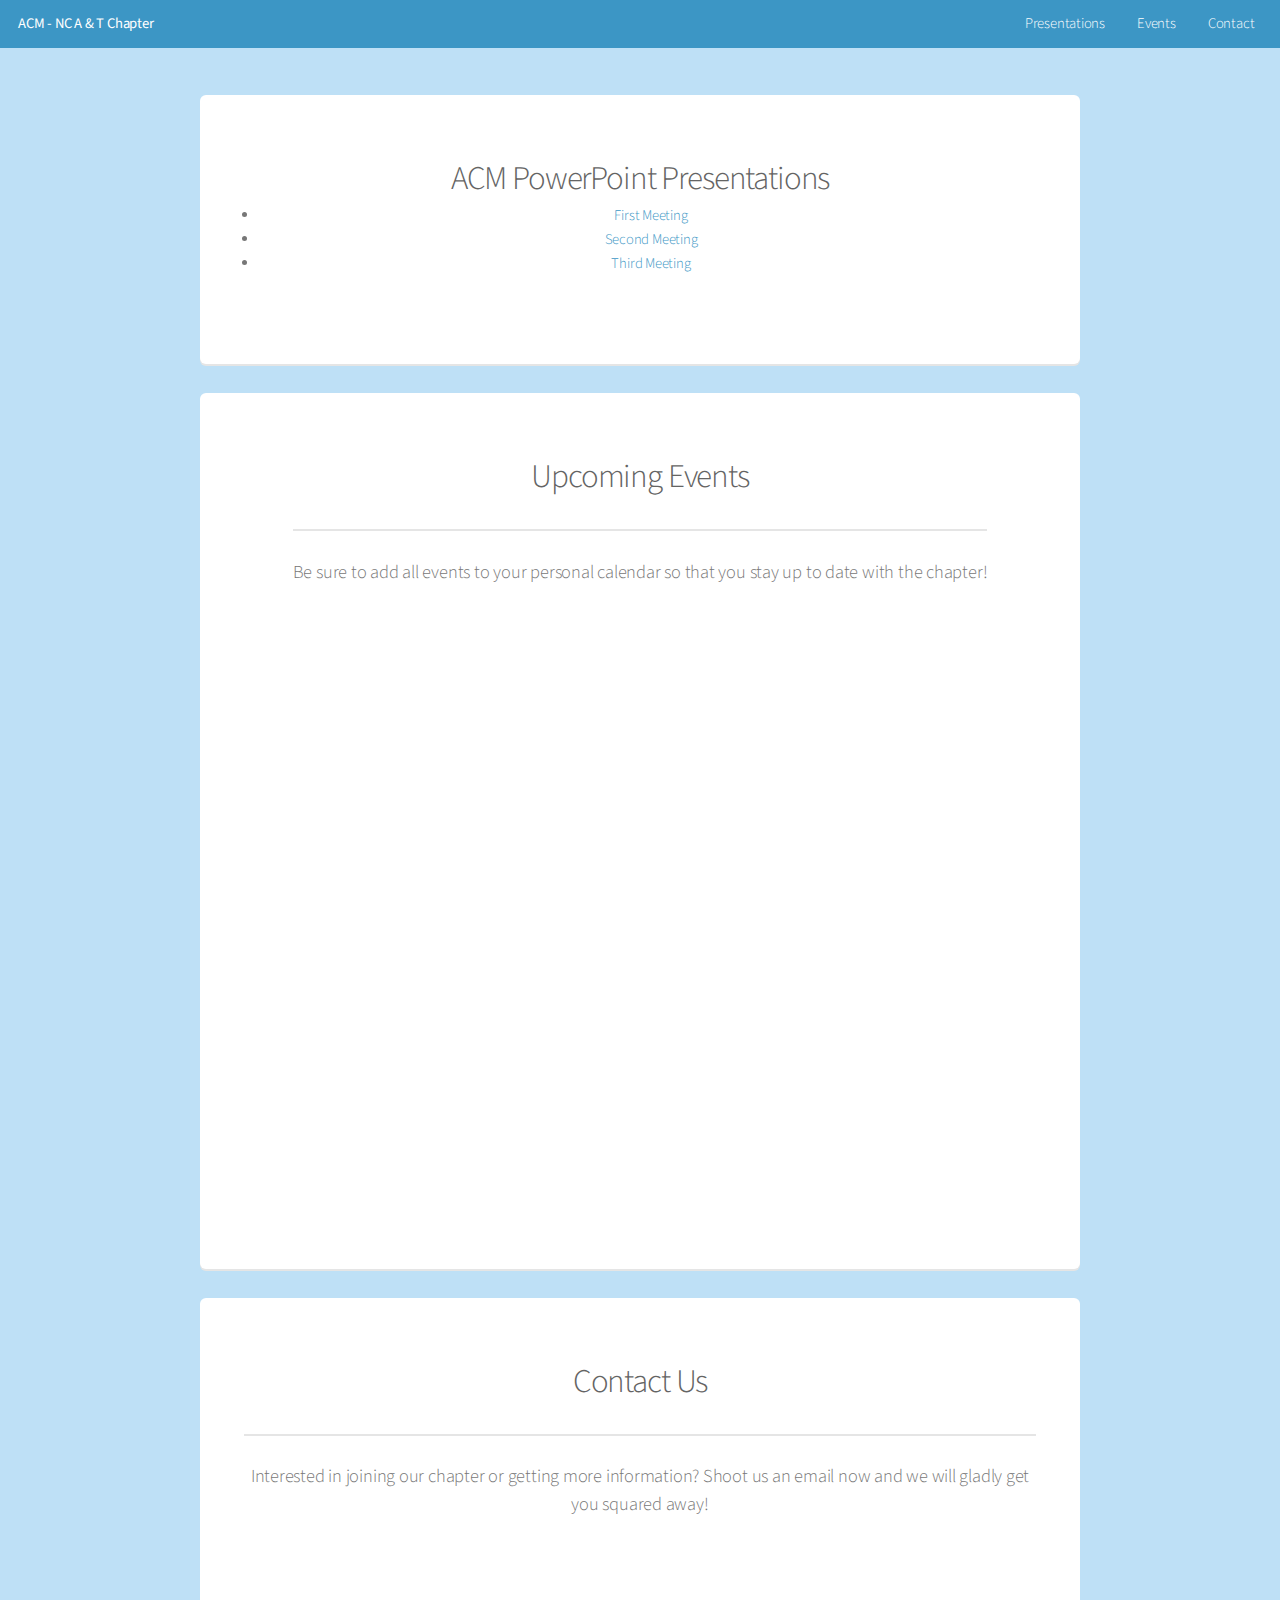
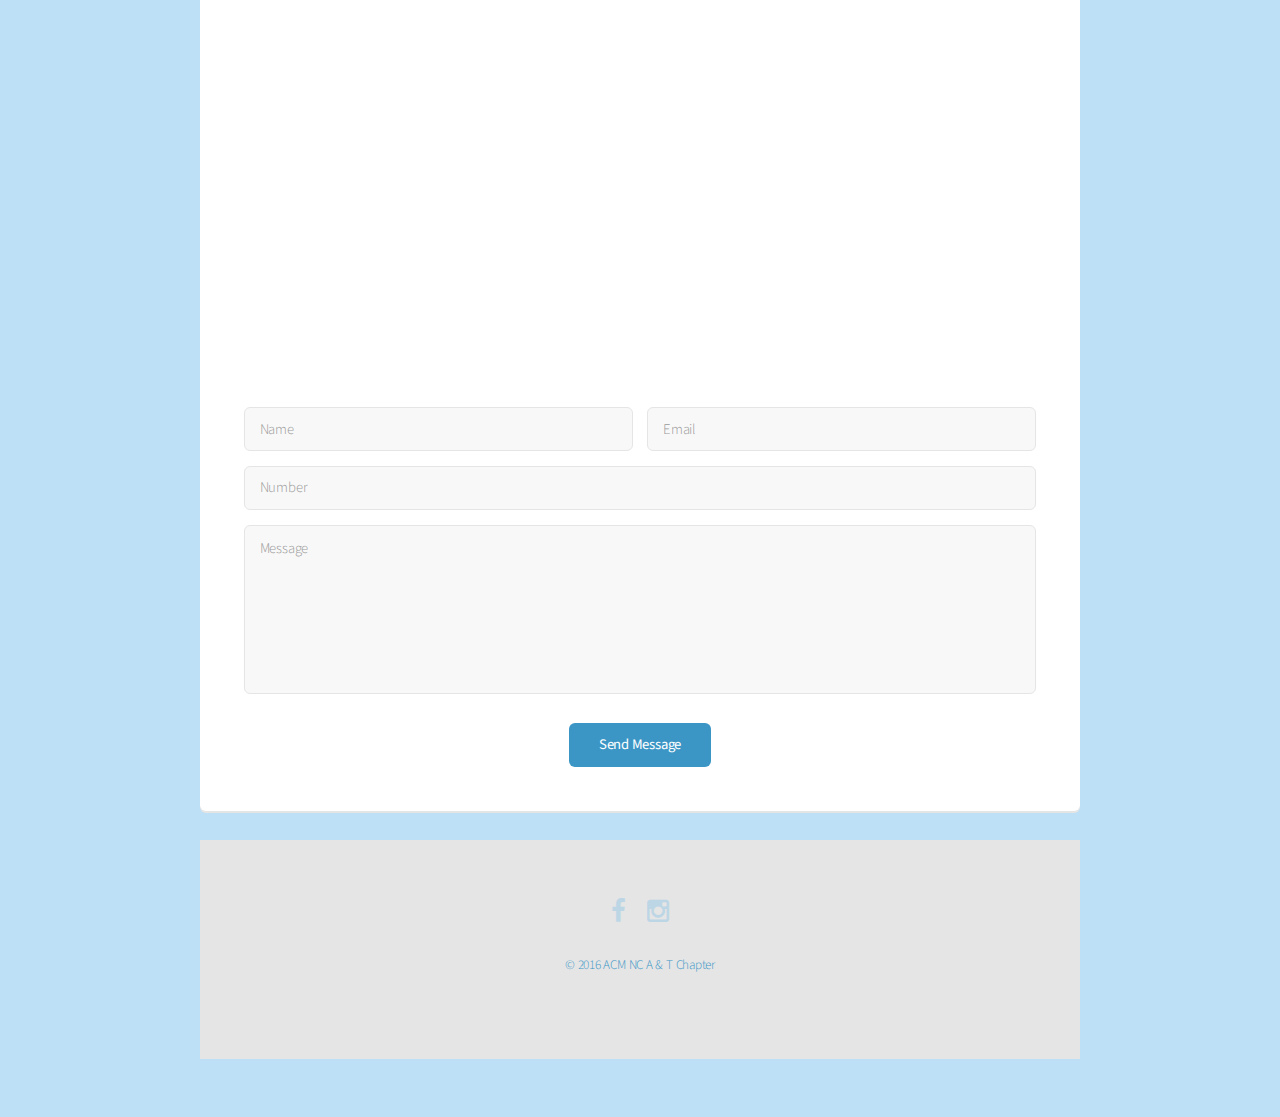
<file: Websites/ACM-Site/archives.html>
<!DOCTYPE HTML>
<!--
	Alpha by HTML5 UP
	html5up.net | @n33co
	Free for personal and commercial use under the CCA 3.0 license (html5up.net/license)
-->
<html>
	<head>
		<title>ACM Archives</title>
		<meta charset="utf-8" />
		<meta name="viewport" content="width=device-width, initial-scale=1" />
		<!--[if lte IE 8]><script src="assets/js/ie/html5shiv.js"></script><![endif]-->
		<link rel="stylesheet" href="assets/css/main.css" />
		<!--[if lte IE 8]><link rel="stylesheet" href="assets/css/ie8.css" /><![endif]-->
	</head>
	<body class = "landing">
	<div id="page-wrapper">
		<!-- Header -->
		<header id="header">
			<h1><a href="index.html">ACM - NC A & T Chapter</a></h1>
				<nav id="nav">
					<ul> 
						<li><a href="#presentation">Presentations</a></li>
						<li><a href="#calendar">Events</a></li>		 
						<li><a href="#contact">Contact</a></li>
					</ul>
				</nav>
		</header>
		<br> 
		<br> 
		<br> 
		<br> 
		<br> 
		<br> 
		<br>
		<br>	
		<br> 
		<br>		
		<section id="main" class="container"> 
			
			<section id = "presentation" class="box special">  
					<header class = "major">
					<h2> ACM PowerPoint Presentations</h2> 
						<ul >
							<li><a href="https://drive.google.com/file/d/0B4DPAPUB_IYBZkF2Z05relhpdTQ/view?usp=sharing" target = "_blank">First Meeting</a></li> 
							<li><a href="https://docs.google.com/a/aggies.ncat.edu/presentation/d/1yvk5F02gYFkjdTrMbhPDRv4wHmx2vTl9NNGBgz81Kps/edit?usp=sharing" target = "_blank">Second Meeting</a></li> 
							<li><a href="https://docs.google.com/presentation/d/1O4UuntHqdAV-M1oiXEip-EXa4S9qDzhbhtcw1bdlKDc/edit?usp=sharing" target = "_blank">Third Meeting</a></li>
						</ul> 
					</header>
				</section> 
			<section id="calendar" class="box special">
			<header class="major">
				<h2 >Upcoming Events</h2>
				<p>Be sure to add all events to your personal calendar so that you stay up to date with
					the chapter!</p>
			</header>

			<div class="frame">
				<iframe src="https://calendar.google.com/calendar/embed?src=acmncat%40gmail.com&amp;
							title=ACM%20-%20NC%20A%20%26%20T%20Calendar&amp;bgcolor=%233C96C5&amp;&ctz=America/New_York"
						style="border: 0" width="600" height="600" frameborder="0" scrolling="no"></iframe>
			</div>

		</section>
		<!-- Contact -->
		<section id="contact" class="box special">
			<header class="major">
				<h2>Contact Us</h2>
				<p>Interested in joining our chapter or getting more information?
					Shoot us an email now and we will gladly get you squared away!</p>
			</header>

			<div class="frame2 center">
				<iframe src="https://www.google.com/maps/embed?pb=!1m18!1m12!1m3!1d3224.8519929275576!2d-79.77836495006436!3d36.
								07271398000721!2m3!1f0!2f0!3f0!3m2!1i1024!2i768!4f13.1!3m3!1m2!1s0x885318dafd76d187%3A0x6f496adeb7bbf526!2sMcNai
								r+Hall%2C+Greensboro%2C+NC+27401!5e0!3m2!1sen!2sus!4v1452031536687"  width="300" height="400" frameborder=""
						style="border:0" allowfullscreen></iframe>
			</div>
			<br/><br/>
			<form action="//formspree.io/acmncat@gmail.com"
				  method="POST">
				<div class="row uniform 50%">
					<div class="6u 12u(mobilep)">
						<input type="text" name="name" required id="name" value="" placeholder="Name" />
					</div>
					<div class="6u 12u(mobilep)">
						<input type="email" name="email" required id="email" value="" placeholder="Email" />
					</div>
					<div class="12u 12u(mobilep)">
						<input type="text" name="number" required id="number" value="" placeholder="Number" />
					</div>
				</div>
				<div class="row uniform 50%">
					<div class="12u">
						<textarea name="message" required id="message" placeholder="Message" rows="6"></textarea>
					</div>
				</div>
				<div class="row uniform">
					<div class="12u">
						<ul class="actions align-center">
							<li><input type="submit" id="submit" value="Send Message" /></li>
						</ul>
					</div>
				</div>
			</form>
		</section>
			<!-- Footer -->

	<!-- Footer -->
	<footer id="footer">
		<ul class="icons">
			<li><a href="https://www.facebook.com/Association-for-Computing-Machinery-NC-A-T-Chapter-1671240383093663/" class="icon fa-facebook"><span class="label">Facebook</span></a></li>
			<li><a href="https://www.instagram.com/acmncat/" class="icon fa-instagram"><span class="label">Instagram</span></a></li>
		</ul>
		<ul class="copyright">
			<li>&copy; 2016 ACM NC A & T Chapter</li>
		</ul>
	</footer>

 </div> 
 </section>

		<!-- Scripts -->
			<script src="assets/js/jquery.min.js"></script>
			<script src="assets/js/jquery.dropotron.min.js"></script>
			<script src="assets/js/jquery.scrollgress.min.js"></script>
			<script src="assets/js/skel.min.js"></script>
			<script src="assets/js/util.js"></script>
			<!--[if lte IE 8]><script src="assets/js/ie/respond.min.js"></script><![endif]-->
			<script src="assets/js/main.js"></script>

	</body>
</html>
</file>
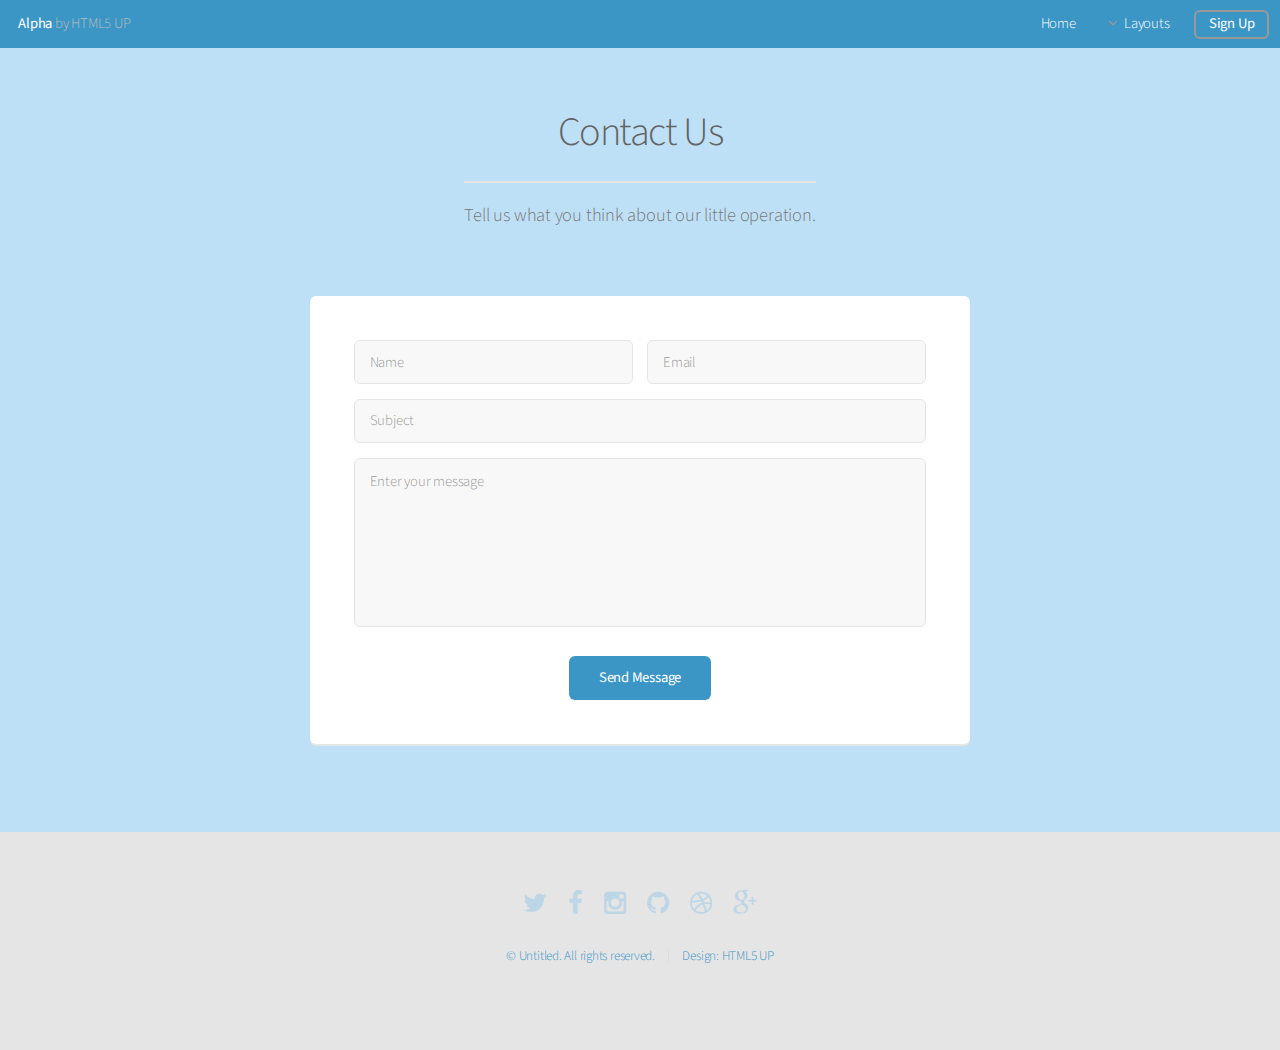
<file: Websites/ACM-Site/contact.html>
<!DOCTYPE HTML>

<html>
	<head>
		<title>Contact - ACM - NCA&T</title>
		<meta charset="utf-8" />
		<meta name="viewport" content="width=device-width, initial-scale=1" />
		<!--[if lte IE 8]><script src="assets/js/ie/html5shiv.js"></script><![endif]-->
		<link rel="stylesheet" href="assets/css/main.css" />
		<!--[if lte IE 8]><link rel="stylesheet" href="assets/css/ie8.css" /><![endif]-->
	</head>
	<body>
		<div id="page-wrapper">

			<!-- Header -->
				<header id="header">
					<h1><a href="index.html">Alpha</a> by HTML5 UP</h1>
					<nav id="nav">
						<ul>
							<li><a href="index.html">Home</a></li>
							<li>
								<a href="#" class="icon fa-angle-down">Layouts</a>
								<ul>
									<li><a href="generic.html">Generic</a></li>
									<li><a href="contact.html">Contact</a></li>
									<li><a href="elements.html">Elements</a></li>
									<li>
										<a href="#">Submenu</a>
										<ul>
											<li><a href="#">Option One</a></li>
											<li><a href="#">Option Two</a></li>
											<li><a href="#">Option Three</a></li>
											<li><a href="#">Option Four</a></li>
										</ul>
									</li>
								</ul>
							</li>
							<li><a href="#" class="button">Sign Up</a></li>
						</ul>
					</nav>
				</header>

			<!-- Main -->
				<section id="main" class="container 75%">
					<header>
						<h2>Contact Us</h2>
						<p>Tell us what you think about our little operation.</p>
					</header>
					<div class="box">
						<form method="post" action="#">
							<div class="row uniform 50%">
								<div class="6u 12u(mobilep)">
									<input type="text" name="name" id="name" value="" placeholder="Name" />
								</div>
								<div class="6u 12u(mobilep)">
									<input type="email" name="email" id="email" value="" placeholder="Email" />
								</div>
							</div>
							<div class="row uniform 50%">
								<div class="12u">
									<input type="text" name="subject" id="subject" value="" placeholder="Subject" />
								</div>
							</div>
							<div class="row uniform 50%">
								<div class="12u">
									<textarea name="message" id="message" placeholder="Enter your message" rows="6"></textarea>
								</div>
							</div>
							<div class="row uniform">
								<div class="12u">
									<ul class="actions align-center">
										<li><input type="submit" value="Send Message" /></li>
									</ul>
								</div>
							</div>
						</form>
					</div>
				</section>

			<!-- Footer -->
				<footer id="footer">
					<ul class="icons">
						<li><a href="#" class="icon fa-twitter"><span class="label">Twitter</span></a></li>
						<li><a href="#" class="icon fa-facebook"><span class="label">Facebook</span></a></li>
						<li><a href="#" class="icon fa-instagram"><span class="label">Instagram</span></a></li>
						<li><a href="#" class="icon fa-github"><span class="label">Github</span></a></li>
						<li><a href="#" class="icon fa-dribbble"><span class="label">Dribbble</span></a></li>
						<li><a href="#" class="icon fa-google-plus"><span class="label">Google+</span></a></li>
					</ul>
					<ul class="copyright">
						<li>&copy; Untitled. All rights reserved.</li><li>Design: <a href="http://html5up.net">HTML5 UP</a></li>
					</ul>
				</footer>

		</div>

		<!-- Scripts -->
			<script src="assets/js/jquery.min.js"></script>
			<script src="assets/js/jquery.dropotron.min.js"></script>
			<script src="assets/js/jquery.scrollgress.min.js"></script>
			<script src="assets/js/skel.min.js"></script>
			<script src="assets/js/util.js"></script>
			<!--[if lte IE 8]><script src="assets/js/ie/respond.min.js"></script><![endif]-->
			<script src="assets/js/main.js"></script>

	</body>
</html>
</file>
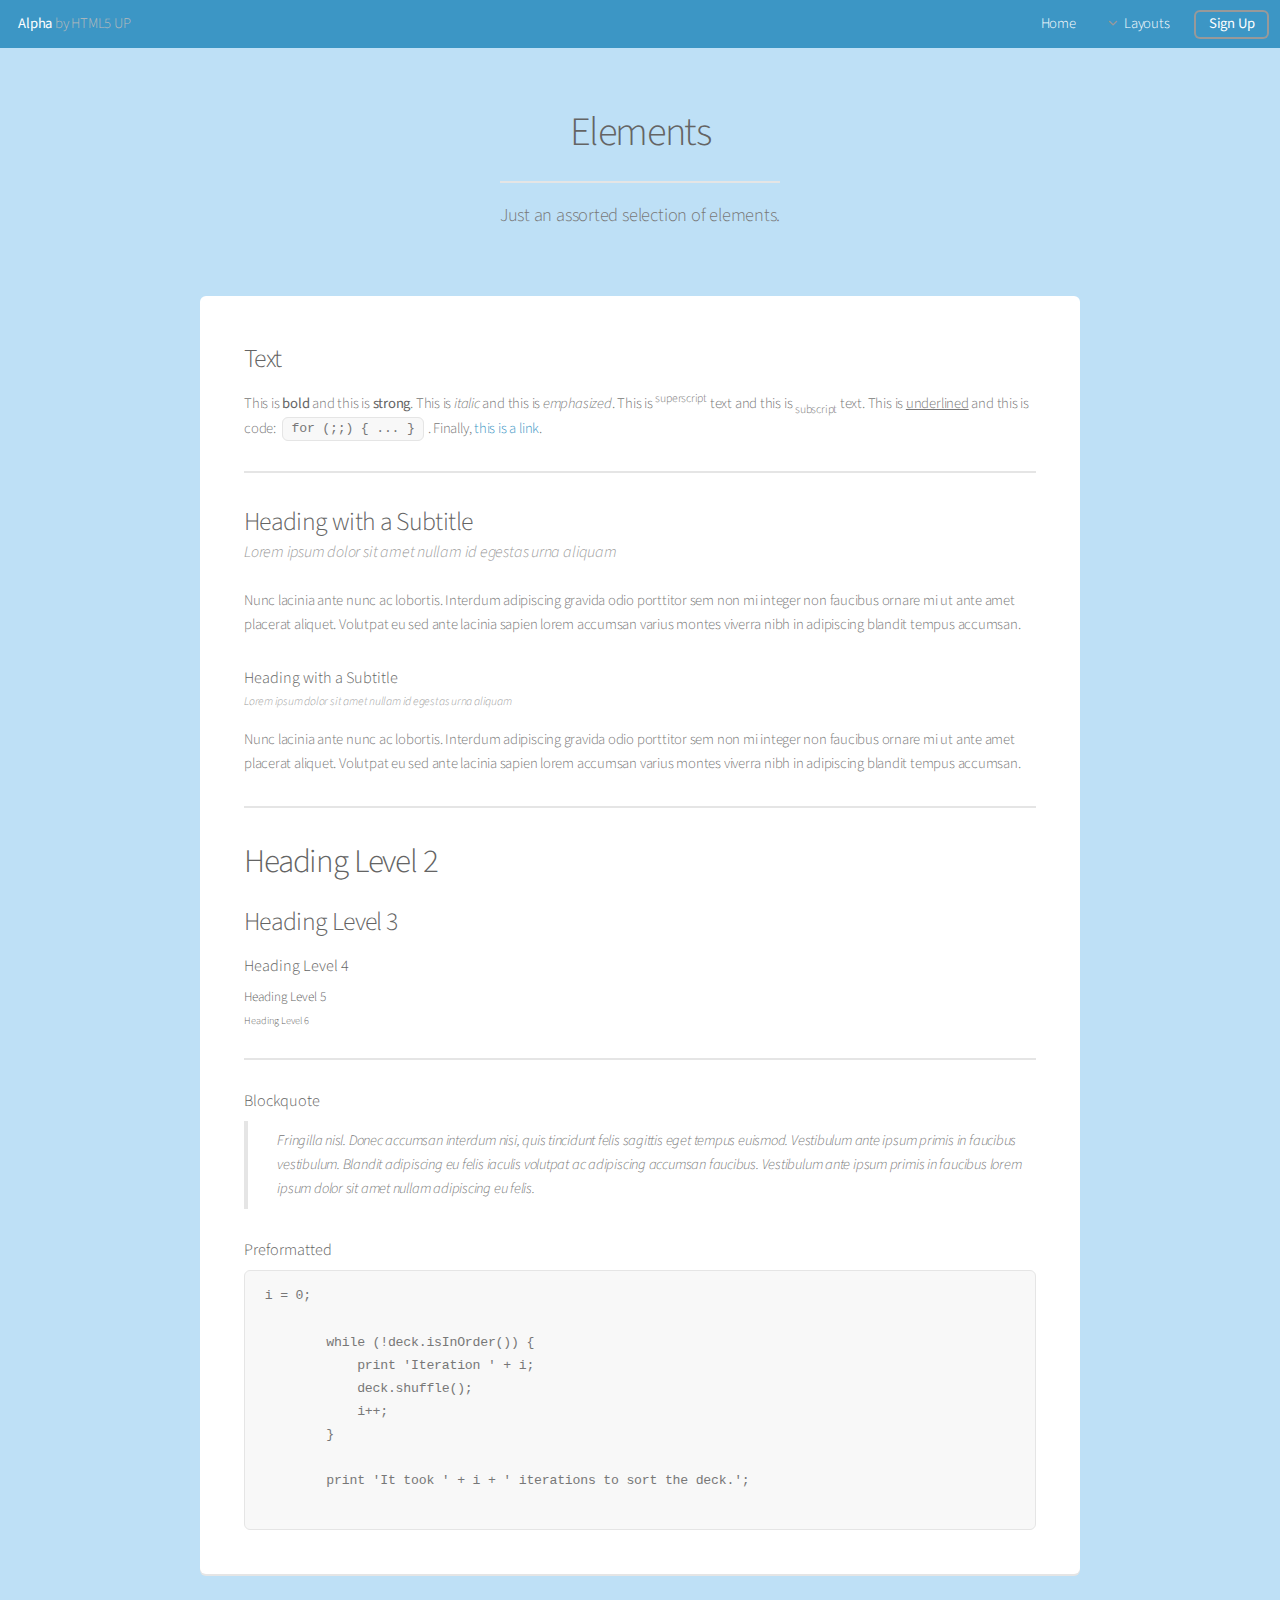
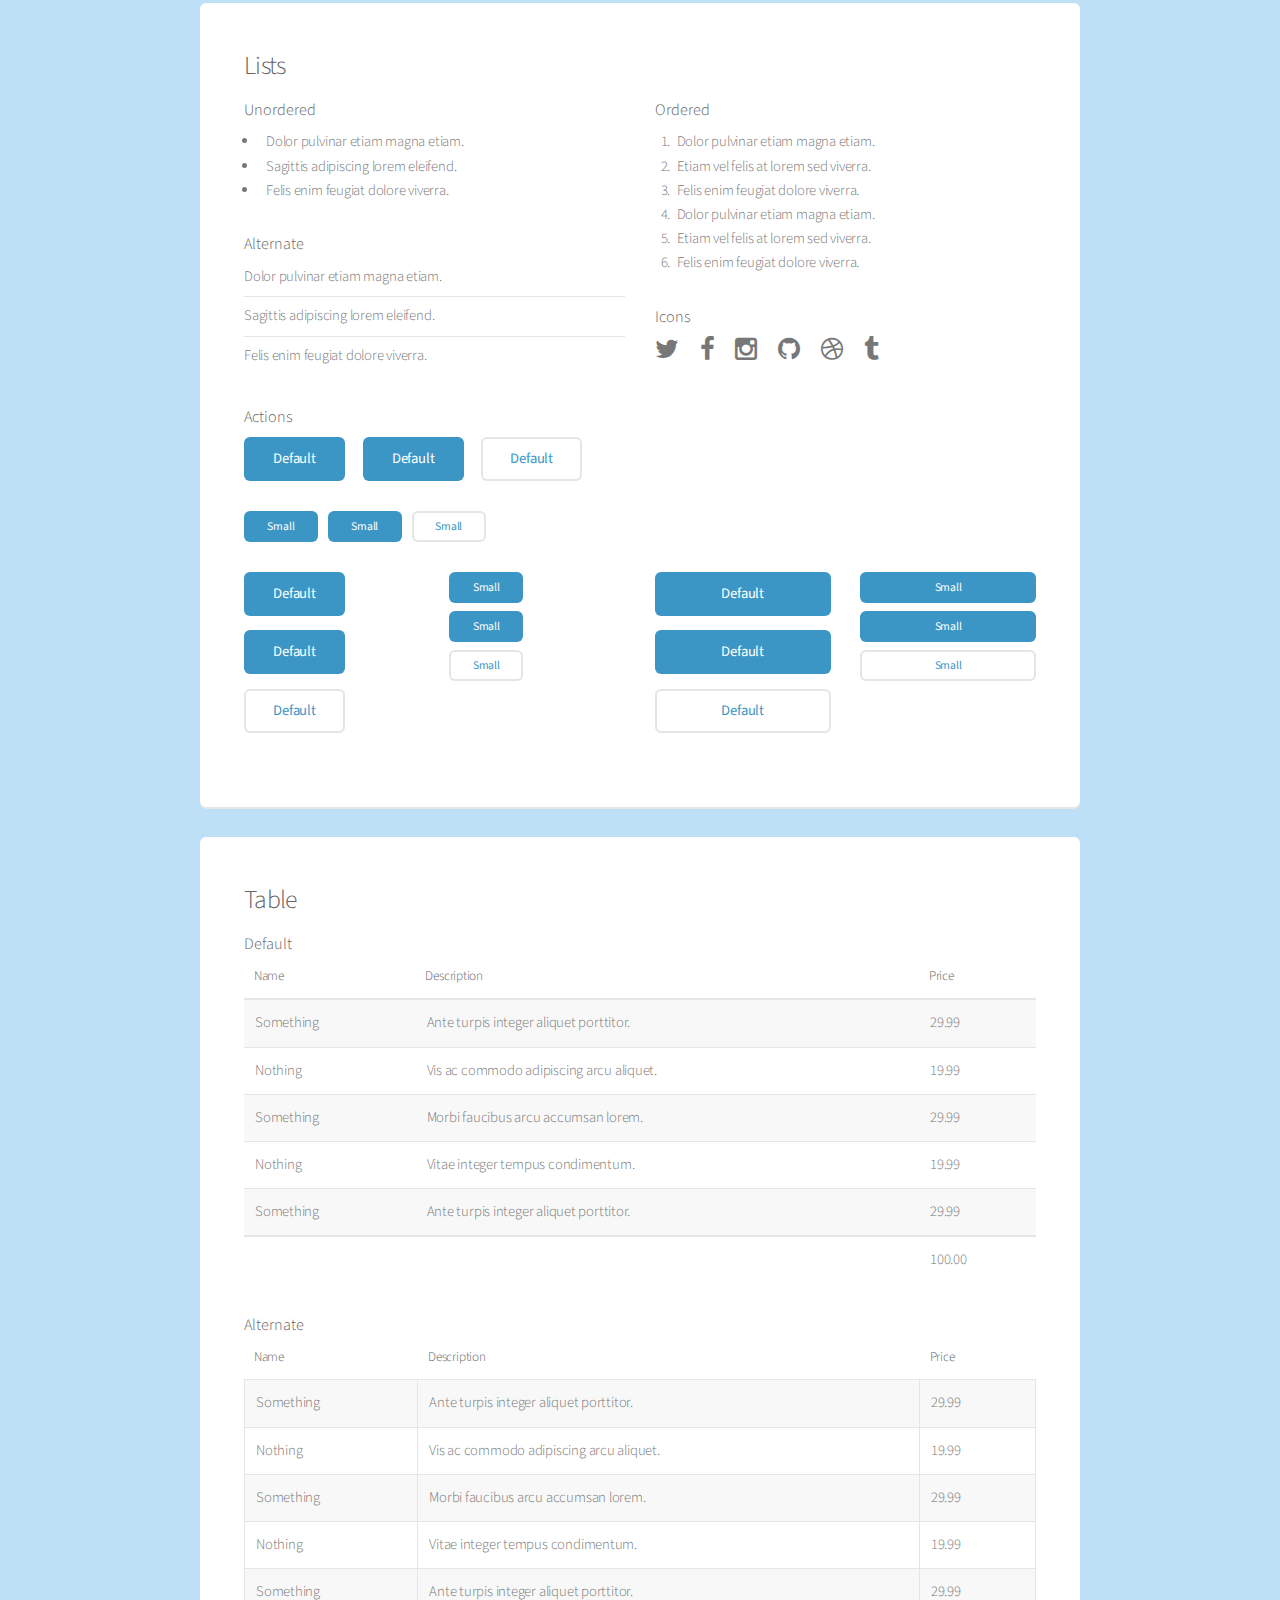
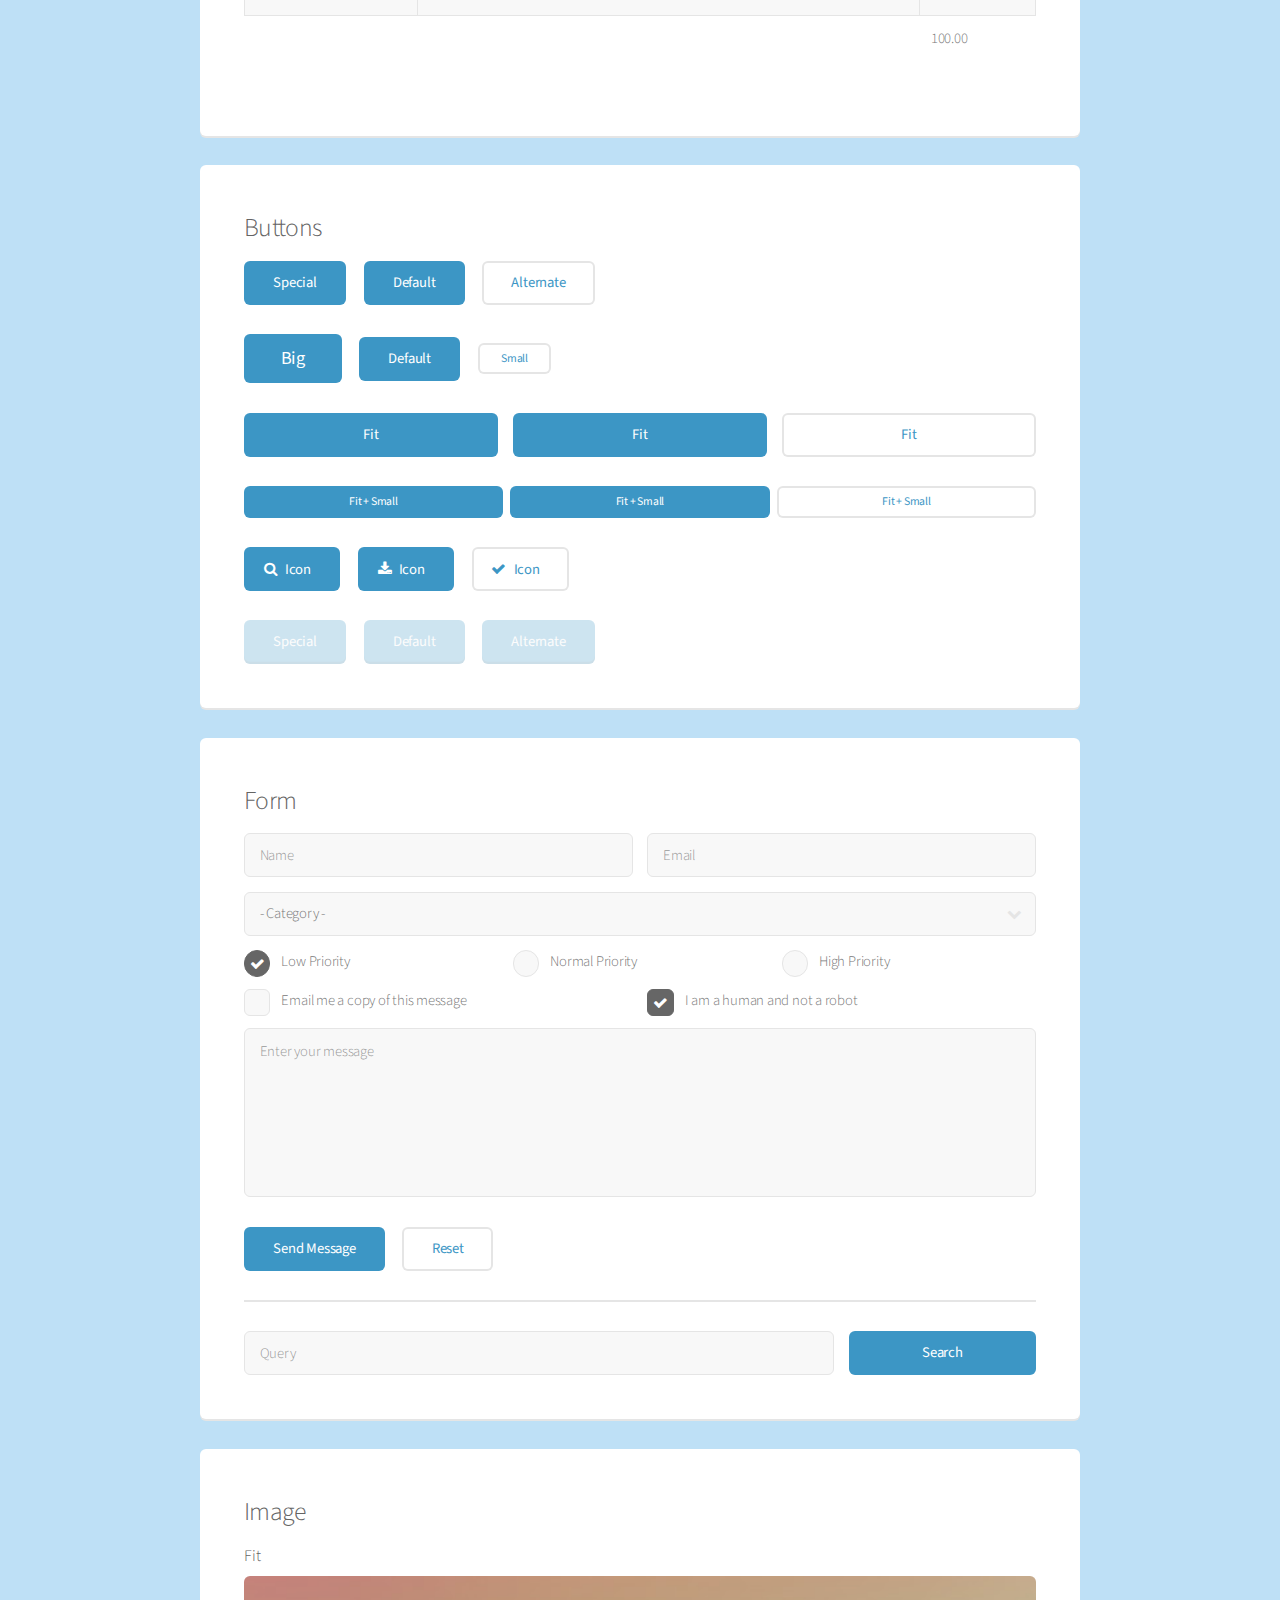
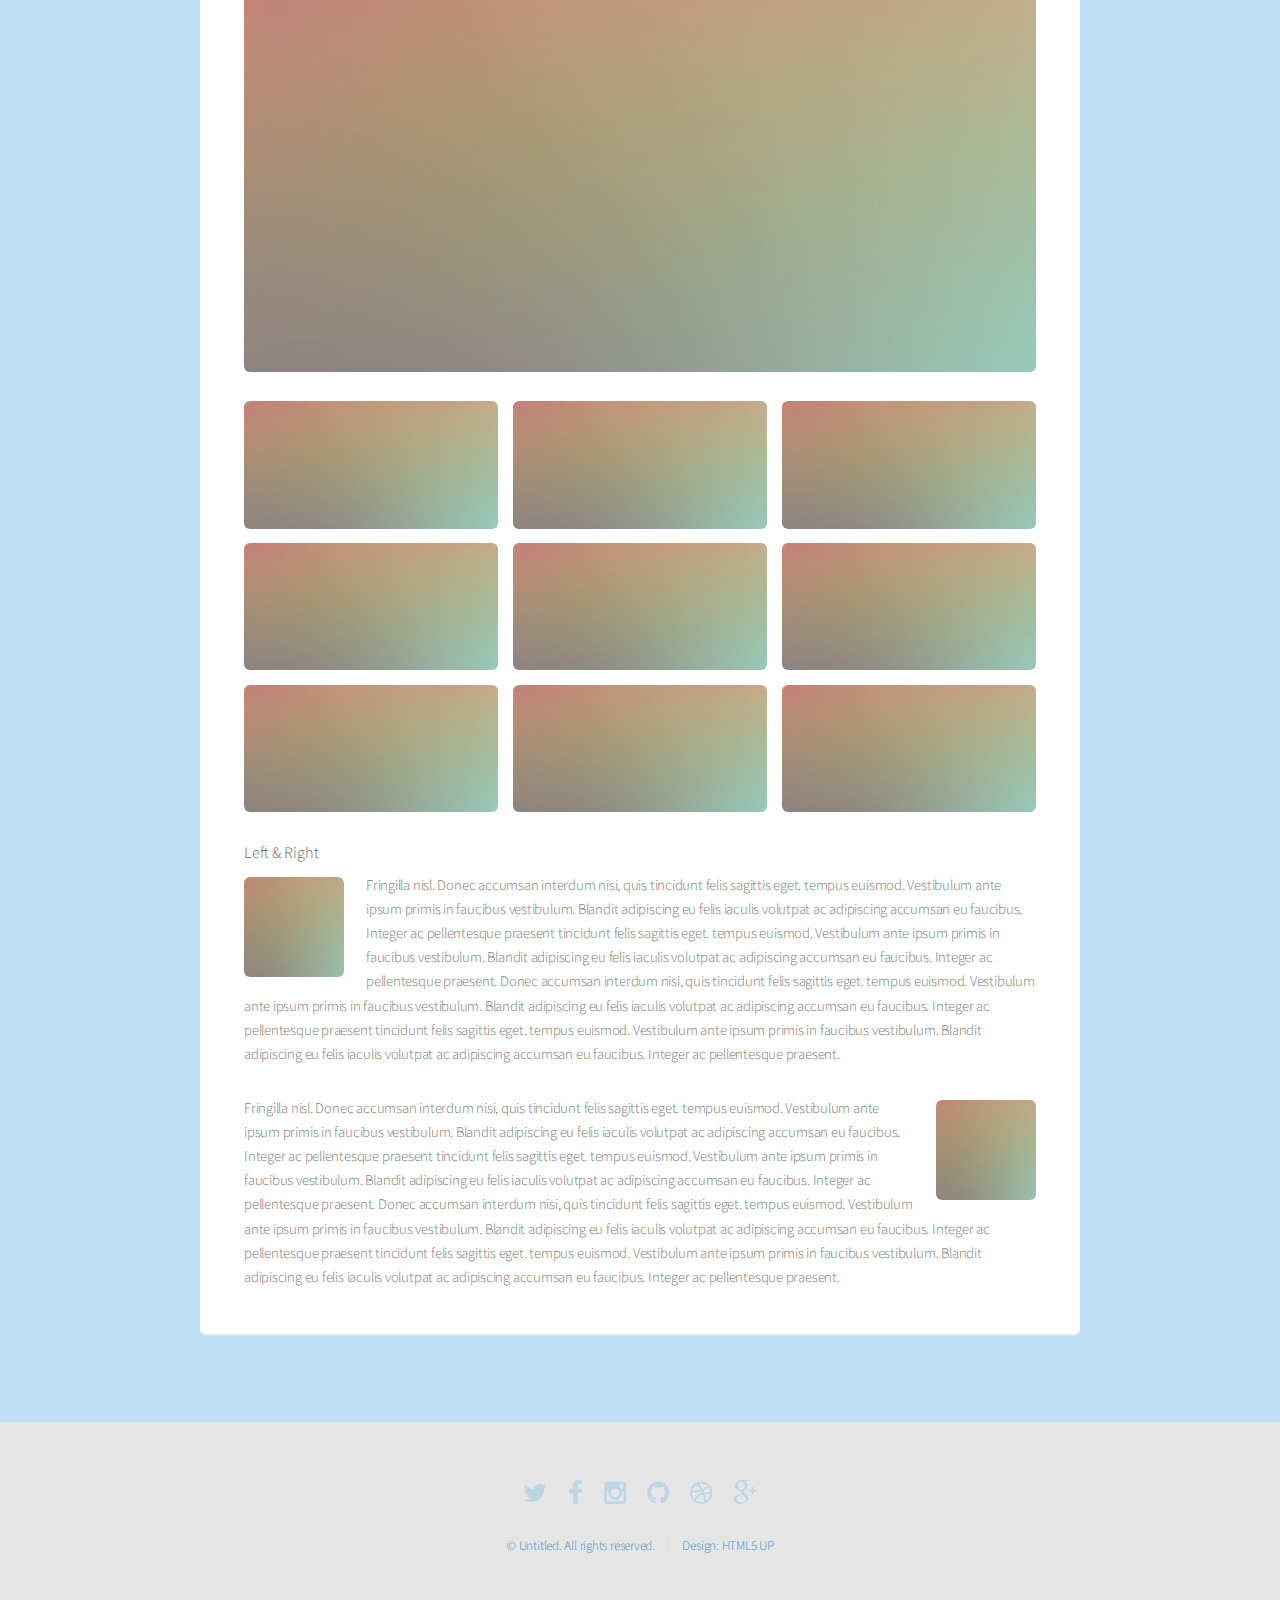
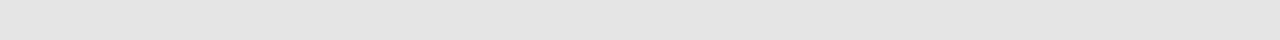
<file: Websites/ACM-Site/elements.html>
<!DOCTYPE HTML>
<!--
	Alpha by HTML5 UP
	html5up.net | @n33co
	Free for personal and commercial use under the CCA 3.0 license (html5up.net/license)
-->
<html>
	<head>
		<title>Elements - Alpha by HTML5 UP</title>
		<meta charset="utf-8" />
		<meta name="viewport" content="width=device-width, initial-scale=1" />
		<!--[if lte IE 8]><script src="assets/js/ie/html5shiv.js"></script><![endif]-->
		<link rel="stylesheet" href="assets/css/main.css" />
		<!--[if lte IE 8]><link rel="stylesheet" href="assets/css/ie8.css" /><![endif]-->
	</head>
	<body>
		<div id="page-wrapper">

			<!-- Header -->
				<header id="header">
					<h1><a href="index.html">Alpha</a> by HTML5 UP</h1>
					<nav id="nav">
						<ul>
							<li><a href="index.html">Home</a></li>
							<li>
								<a href="#" class="icon fa-angle-down">Layouts</a>
								<ul>
									<li><a href="generic.html">Generic</a></li>
									<li><a href="contact.html">Contact</a></li>
									<li><a href="elements.html">Elements</a></li>
									<li>
										<a href="#">Submenu</a>
										<ul>
											<li><a href="#">Option One</a></li>
											<li><a href="#">Option Two</a></li>
											<li><a href="#">Option Three</a></li>
											<li><a href="#">Option Four</a></li>
										</ul>
									</li>
								</ul>
							</li>
							<li><a href="#" class="button">Sign Up</a></li>
						</ul>
					</nav>
				</header>

			<!-- Main -->
				<section id="main" class="container">
					<header>
						<h2>Elements</h2>
						<p>Just an assorted selection of elements.</p>
					</header>
					<div class="row">
						<div class="12u">

							<!-- Text -->
								<section class="box">
									<h3>Text</h3>
									<p>This is <b>bold</b> and this is <strong>strong</strong>. This is <i>italic</i> and this is <em>emphasized</em>.
									This is <sup>superscript</sup> text and this is <sub>subscript</sub> text.
									This is <u>underlined</u> and this is code: <code>for (;;) { ... }</code>. Finally, <a href="#">this is a link</a>.</p>

									<hr />

									<header>
										<h3>Heading with a Subtitle</h3>
										<p>Lorem ipsum dolor sit amet nullam id egestas urna aliquam</p>
									</header>
									<p>Nunc lacinia ante nunc ac lobortis. Interdum adipiscing gravida odio porttitor sem non mi integer non faucibus ornare mi ut ante amet placerat aliquet. Volutpat eu sed ante lacinia sapien lorem accumsan varius montes viverra nibh in adipiscing blandit tempus accumsan.</p>
									<header>
										<h4>Heading with a Subtitle</h4>
										<p>Lorem ipsum dolor sit amet nullam id egestas urna aliquam</p>
									</header>
									<p>Nunc lacinia ante nunc ac lobortis. Interdum adipiscing gravida odio porttitor sem non mi integer non faucibus ornare mi ut ante amet placerat aliquet. Volutpat eu sed ante lacinia sapien lorem accumsan varius montes viverra nibh in adipiscing blandit tempus accumsan.</p>

									<hr />

									<h2>Heading Level 2</h2>
									<h3>Heading Level 3</h3>
									<h4>Heading Level 4</h4>
									<h5>Heading Level 5</h5>
									<h6>Heading Level 6</h6>

									<hr />

									<h4>Blockquote</h4>
									<blockquote>Fringilla nisl. Donec accumsan interdum nisi, quis tincidunt felis sagittis eget tempus euismod. Vestibulum ante ipsum primis in faucibus vestibulum. Blandit adipiscing eu felis iaculis volutpat ac adipiscing accumsan faucibus. Vestibulum ante ipsum primis in faucibus lorem ipsum dolor sit amet nullam adipiscing eu felis.</blockquote>

									<h4>Preformatted</h4>
									<pre>i = 0;

	while (!deck.isInOrder()) {
	    print 'Iteration ' + i;
	    deck.shuffle();
	    i++;
	}

	print 'It took ' + i + ' iterations to sort the deck.';
	</pre>
								</section>

						</div>
					</div>
					<div class="row">
						<div class="12u">

							<!-- Lists -->
								<section class="box">
									<h3>Lists</h3>
									<div class="row">
										<div class="6u 12u(mobilep)">

											<h4>Unordered</h4>
											<ul>
												<li>Dolor pulvinar etiam magna etiam.</li>
												<li>Sagittis adipiscing lorem eleifend.</li>
												<li>Felis enim feugiat dolore viverra.</li>
											</ul>

											<h4>Alternate</h4>
											<ul class="alt">
												<li>Dolor pulvinar etiam magna etiam.</li>
												<li>Sagittis adipiscing lorem eleifend.</li>
												<li>Felis enim feugiat dolore viverra.</li>
											</ul>

										</div>
										<div class="6u 12u(mobilep)">

											<h4>Ordered</h4>
											<ol>
												<li>Dolor pulvinar etiam magna etiam.</li>
												<li>Etiam vel felis at lorem sed viverra.</li>
												<li>Felis enim feugiat dolore viverra.</li>
												<li>Dolor pulvinar etiam magna etiam.</li>
												<li>Etiam vel felis at lorem sed viverra.</li>
												<li>Felis enim feugiat dolore viverra.</li>
											</ol>

											<h4>Icons</h4>
											<ul class="icons">
												<li><a href="#" class="icon fa-twitter"><span class="label">Twitter</span></a></li>
												<li><a href="#" class="icon fa-facebook"><span class="label">Facebook</span></a></li>
												<li><a href="#" class="icon fa-instagram"><span class="label">Instagram</span></a></li>
												<li><a href="#" class="icon fa-github"><span class="label">Github</span></a></li>
												<li><a href="#" class="icon fa-dribbble"><span class="label">Dribbble</span></a></li>
												<li><a href="#" class="icon fa-tumblr"><span class="label">Tumblr</span></a></li>
											</ul>

										</div>
									</div>

									<h4>Actions</h4>
									<ul class="actions">
										<li><a href="#" class="button special">Default</a></li>
										<li><a href="#" class="button">Default</a></li>
										<li><a href="#" class="button alt">Default</a></li>
									</ul>
									<ul class="actions small">
										<li><a href="#" class="button special small">Small</a></li>
										<li><a href="#" class="button small">Small</a></li>
										<li><a href="#" class="button alt small">Small</a></li>
									</ul>
									<div class="row">
										<div class="3u 6u(narrower) 12u$(mobilep)">
											<ul class="actions vertical">
												<li><a href="#" class="button special">Default</a></li>
												<li><a href="#" class="button">Default</a></li>
												<li><a href="#" class="button alt">Default</a></li>
											</ul>
										</div>
										<div class="3u 6u$(narrower) 12u$(mobilep)">
											<ul class="actions vertical small">
												<li><a href="#" class="button special small">Small</a></li>
												<li><a href="#" class="button small">Small</a></li>
												<li><a href="#" class="button alt small">Small</a></li>
											</ul>
										</div>
										<div class="3u 6u(narrower) 12u$(mobilep)">
											<ul class="actions vertical">
												<li><a href="#" class="button special fit">Default</a></li>
												<li><a href="#" class="button fit">Default</a></li>
												<li><a href="#" class="button alt fit">Default</a></li>
											</ul>
										</div>
										<div class="3u 6u$(narrower) 12u$(mobilep)">
											<ul class="actions vertical small">
												<li><a href="#" class="button special small fit">Small</a></li>
												<li><a href="#" class="button small fit">Small</a></li>
												<li><a href="#" class="button alt small fit">Small</a></li>
											</ul>
										</div>
									</div>
								</section>

						</div>
					</div>
					<div class="row">
						<div class="12u">

							<!-- Table -->
								<section class="box">
									<h3>Table</h3>

									<h4>Default</h4>
									<div class="table-wrapper">
										<table>
											<thead>
												<tr>
													<th>Name</th>
													<th>Description</th>
													<th>Price</th>
												</tr>
											</thead>
											<tbody>
												<tr>
													<td>Something</td>
													<td>Ante turpis integer aliquet porttitor.</td>
													<td>29.99</td>
												</tr>
												<tr>
													<td>Nothing</td>
													<td>Vis ac commodo adipiscing arcu aliquet.</td>
													<td>19.99</td>
												</tr>
												<tr>
													<td>Something</td>
													<td> Morbi faucibus arcu accumsan lorem.</td>
													<td>29.99</td>
												</tr>
												<tr>
													<td>Nothing</td>
													<td>Vitae integer tempus condimentum.</td>
													<td>19.99</td>
												</tr>
												<tr>
													<td>Something</td>
													<td>Ante turpis integer aliquet porttitor.</td>
													<td>29.99</td>
												</tr>
											</tbody>
											<tfoot>
												<tr>
													<td colspan="2"></td>
													<td>100.00</td>
												</tr>
											</tfoot>
										</table>
									</div>

									<h4>Alternate</h4>
									<div class="table-wrapper">
										<table class="alt">
											<thead>
												<tr>
													<th>Name</th>
													<th>Description</th>
													<th>Price</th>
												</tr>
											</thead>
											<tbody>
												<tr>
													<td>Something</td>
													<td>Ante turpis integer aliquet porttitor.</td>
													<td>29.99</td>
												</tr>
												<tr>
													<td>Nothing</td>
													<td>Vis ac commodo adipiscing arcu aliquet.</td>
													<td>19.99</td>
												</tr>
												<tr>
													<td>Something</td>
													<td> Morbi faucibus arcu accumsan lorem.</td>
													<td>29.99</td>
												</tr>
												<tr>
													<td>Nothing</td>
													<td>Vitae integer tempus condimentum.</td>
													<td>19.99</td>
												</tr>
												<tr>
													<td>Something</td>
													<td>Ante turpis integer aliquet porttitor.</td>
													<td>29.99</td>
												</tr>
											</tbody>
											<tfoot>
												<tr>
													<td colspan="2"></td>
													<td>100.00</td>
												</tr>
											</tfoot>
										</table>
									</div>
								</section>

						</div>
					</div>
					<div class="row">
						<div class="12u">

							<!-- Buttons -->
								<section class="box">
									<h3>Buttons</h3>
									<ul class="actions">
										<li><a href="#" class="button special">Special</a></li>
										<li><a href="#" class="button">Default</a></li>
										<li><a href="#" class="button alt">Alternate</a></li>
									</ul>
									<ul class="actions">
										<li><a href="#" class="button special big">Big</a></li>
										<li><a href="#" class="button">Default</a></li>
										<li><a href="#" class="button alt small">Small</a></li>
									</ul>
									<ul class="actions fit">
										<li><a href="#" class="button special fit">Fit</a></li>
										<li><a href="#" class="button fit">Fit</a></li>
										<li><a href="#" class="button alt fit">Fit</a></li>
									</ul>
									<ul class="actions fit small">
										<li><a href="#" class="button special fit small">Fit + Small</a></li>
										<li><a href="#" class="button fit small">Fit + Small</a></li>
										<li><a href="#" class="button alt fit small">Fit + Small</a></li>
									</ul>
									<ul class="actions">
										<li><a href="#" class="button special icon fa-search">Icon</a></li>
										<li><a href="#" class="button icon fa-download">Icon</a></li>
										<li><a href="#" class="button alt icon fa-check">Icon</a></li>
									</ul>
									<ul class="actions">
										<li><span class="button special disabled">Special</span></li>
										<li><span class="button disabled">Default</span></li>
										<li><span class="button alt disabled">Alternate</span></li>
									</ul>
								</section>

						</div>
					</div>
					<div class="row">
						<div class="12u">

							<!-- Form -->
								<section class="box">
									<h3>Form</h3>
									<form method="post" action="#">
										<div class="row uniform 50%">
											<div class="6u 12u(mobilep)">
												<input type="text" name="name" id="name" value="" placeholder="Name" />
											</div>
											<div class="6u 12u(mobilep)">
												<input type="email" name="email" id="email" value="" placeholder="Email" />
											</div>
										</div>
										<div class="row uniform 50%">
											<div class="12u">
												<div class="select-wrapper">
													<select name="category" id="category">
														<option value="">- Category -</option>
														<option value="1">Manufacturing</option>
														<option value="1">Shipping</option>
														<option value="1">Administration</option>
														<option value="1">Human Resources</option>
													</select>
												</div>
											</div>
										</div>
										<div class="row uniform 50%">
											<div class="4u 12u(narrower)">
												<input type="radio" id="priority-low" name="priority" checked>
												<label for="priority-low">Low Priority</label>
											</div>
											<div class="4u 12u(narrower)">
												<input type="radio" id="priority-normal" name="priority">
												<label for="priority-normal">Normal Priority</label>
											</div>
											<div class="4u 12u(narrower)">
												<input type="radio" id="priority-high" name="priority">
												<label for="priority-high">High Priority</label>
											</div>
										</div>
										<div class="row uniform 50%">
											<div class="6u 12u(narrower)">
												<input type="checkbox" id="copy" name="copy">
												<label for="copy">Email me a copy of this message</label>
											</div>
											<div class="6u 12u(narrower)">
												<input type="checkbox" id="human" name="human" checked>
												<label for="human">I am a human and not a robot</label>
											</div>
										</div>
										<div class="row uniform 50%">
											<div class="12u">
												<textarea name="message" id="message" placeholder="Enter your message" rows="6"></textarea>
											</div>
										</div>
										<div class="row uniform">
											<div class="12u">
												<ul class="actions">
													<li><input type="submit" value="Send Message" /></li>
													<li><input type="reset" value="Reset" class="alt" /></li>
												</ul>
											</div>
										</div>
									</form>

									<hr />

									<form method="post" action="#">
										<div class="row uniform 50%">
											<div class="9u 12u(mobilep)">
												<input type="text" name="query" id="query" value="" placeholder="Query" />
											</div>
											<div class="3u 12u(mobilep)">
												<input type="submit" value="Search" class="fit" />
											</div>
										</div>
									</form>
								</section>

						</div>
					</div>
					<div class="row">
						<div class="12u">

							<!-- Image -->
								<section class="box">
									<h3>Image</h3>
									<h4>Fit</h4>
									<span class="image fit"><img src="images/pic04.jpg" alt="" /></span>
									<div class="box alt">
										<div class="row no-collapse 50% uniform">
											<div class="4u"><span class="image fit"><img src="images/pic04.jpg" alt="" /></span></div>
											<div class="4u"><span class="image fit"><img src="images/pic04.jpg" alt="" /></span></div>
											<div class="4u"><span class="image fit"><img src="images/pic04.jpg" alt="" /></span></div>
										</div>
										<div class="row no-collapse 50% uniform">
											<div class="4u"><span class="image fit"><img src="images/pic04.jpg" alt="" /></span></div>
											<div class="4u"><span class="image fit"><img src="images/pic04.jpg" alt="" /></span></div>
											<div class="4u"><span class="image fit"><img src="images/pic04.jpg" alt="" /></span></div>
										</div>
										<div class="row no-collapse 50% uniform">
											<div class="4u"><span class="image fit"><img src="images/pic04.jpg" alt="" /></span></div>
											<div class="4u"><span class="image fit"><img src="images/pic04.jpg" alt="" /></span></div>
											<div class="4u"><span class="image fit"><img src="images/pic04.jpg" alt="" /></span></div>
										</div>
									</div>

									<h4>Left &amp; Right</h4>
									<p><span class="image left"><img src="images/pic05.jpg" alt="" /></span>Fringilla nisl. Donec accumsan interdum nisi, quis tincidunt felis sagittis eget. tempus euismod. Vestibulum ante ipsum primis in faucibus vestibulum. Blandit adipiscing eu felis iaculis volutpat ac adipiscing accumsan eu faucibus. Integer ac pellentesque praesent tincidunt felis sagittis eget. tempus euismod. Vestibulum ante ipsum primis in faucibus vestibulum. Blandit adipiscing eu felis iaculis volutpat ac adipiscing accumsan eu faucibus. Integer ac pellentesque praesent. Donec accumsan interdum nisi, quis tincidunt felis sagittis eget. tempus euismod. Vestibulum ante ipsum primis in faucibus vestibulum. Blandit adipiscing eu felis iaculis volutpat ac adipiscing accumsan eu faucibus. Integer ac pellentesque praesent tincidunt felis sagittis eget. tempus euismod. Vestibulum ante ipsum primis in faucibus vestibulum. Blandit adipiscing eu felis iaculis volutpat ac adipiscing accumsan eu faucibus. Integer ac pellentesque praesent.</p>
									<p><span class="image right"><img src="images/pic05.jpg" alt="" /></span>Fringilla nisl. Donec accumsan interdum nisi, quis tincidunt felis sagittis eget. tempus euismod. Vestibulum ante ipsum primis in faucibus vestibulum. Blandit adipiscing eu felis iaculis volutpat ac adipiscing accumsan eu faucibus. Integer ac pellentesque praesent tincidunt felis sagittis eget. tempus euismod. Vestibulum ante ipsum primis in faucibus vestibulum. Blandit adipiscing eu felis iaculis volutpat ac adipiscing accumsan eu faucibus. Integer ac pellentesque praesent. Donec accumsan interdum nisi, quis tincidunt felis sagittis eget. tempus euismod. Vestibulum ante ipsum primis in faucibus vestibulum. Blandit adipiscing eu felis iaculis volutpat ac adipiscing accumsan eu faucibus. Integer ac pellentesque praesent tincidunt felis sagittis eget. tempus euismod. Vestibulum ante ipsum primis in faucibus vestibulum. Blandit adipiscing eu felis iaculis volutpat ac adipiscing accumsan eu faucibus. Integer ac pellentesque praesent.</p>
								</section>

						</div>
					</div>
				</section>

			<!-- Footer -->
				<footer id="footer">
					<ul class="icons">
						<li><a href="#" class="icon fa-twitter"><span class="label">Twitter</span></a></li>
						<li><a href="#" class="icon fa-facebook"><span class="label">Facebook</span></a></li>
						<li><a href="#" class="icon fa-instagram"><span class="label">Instagram</span></a></li>
						<li><a href="#" class="icon fa-github"><span class="label">Github</span></a></li>
						<li><a href="#" class="icon fa-dribbble"><span class="label">Dribbble</span></a></li>
						<li><a href="#" class="icon fa-google-plus"><span class="label">Google+</span></a></li>
					</ul>
					<ul class="copyright">
						<li>&copy; Untitled. All rights reserved.</li><li>Design: <a href="http://html5up.net">HTML5 UP</a></li>
					</ul>
				</footer>

		</div>

		<!-- Scripts -->
			<script src="assets/js/jquery.min.js"></script>
			<script src="assets/js/jquery.dropotron.min.js"></script>
			<script src="assets/js/jquery.scrollgress.min.js"></script>
			<script src="assets/js/skel.min.js"></script>
			<script src="assets/js/util.js"></script>
			<!--[if lte IE 8]><script src="assets/js/ie/respond.min.js"></script><![endif]-->
			<script src="assets/js/main.js"></script>

	</body>
</html>
</file>
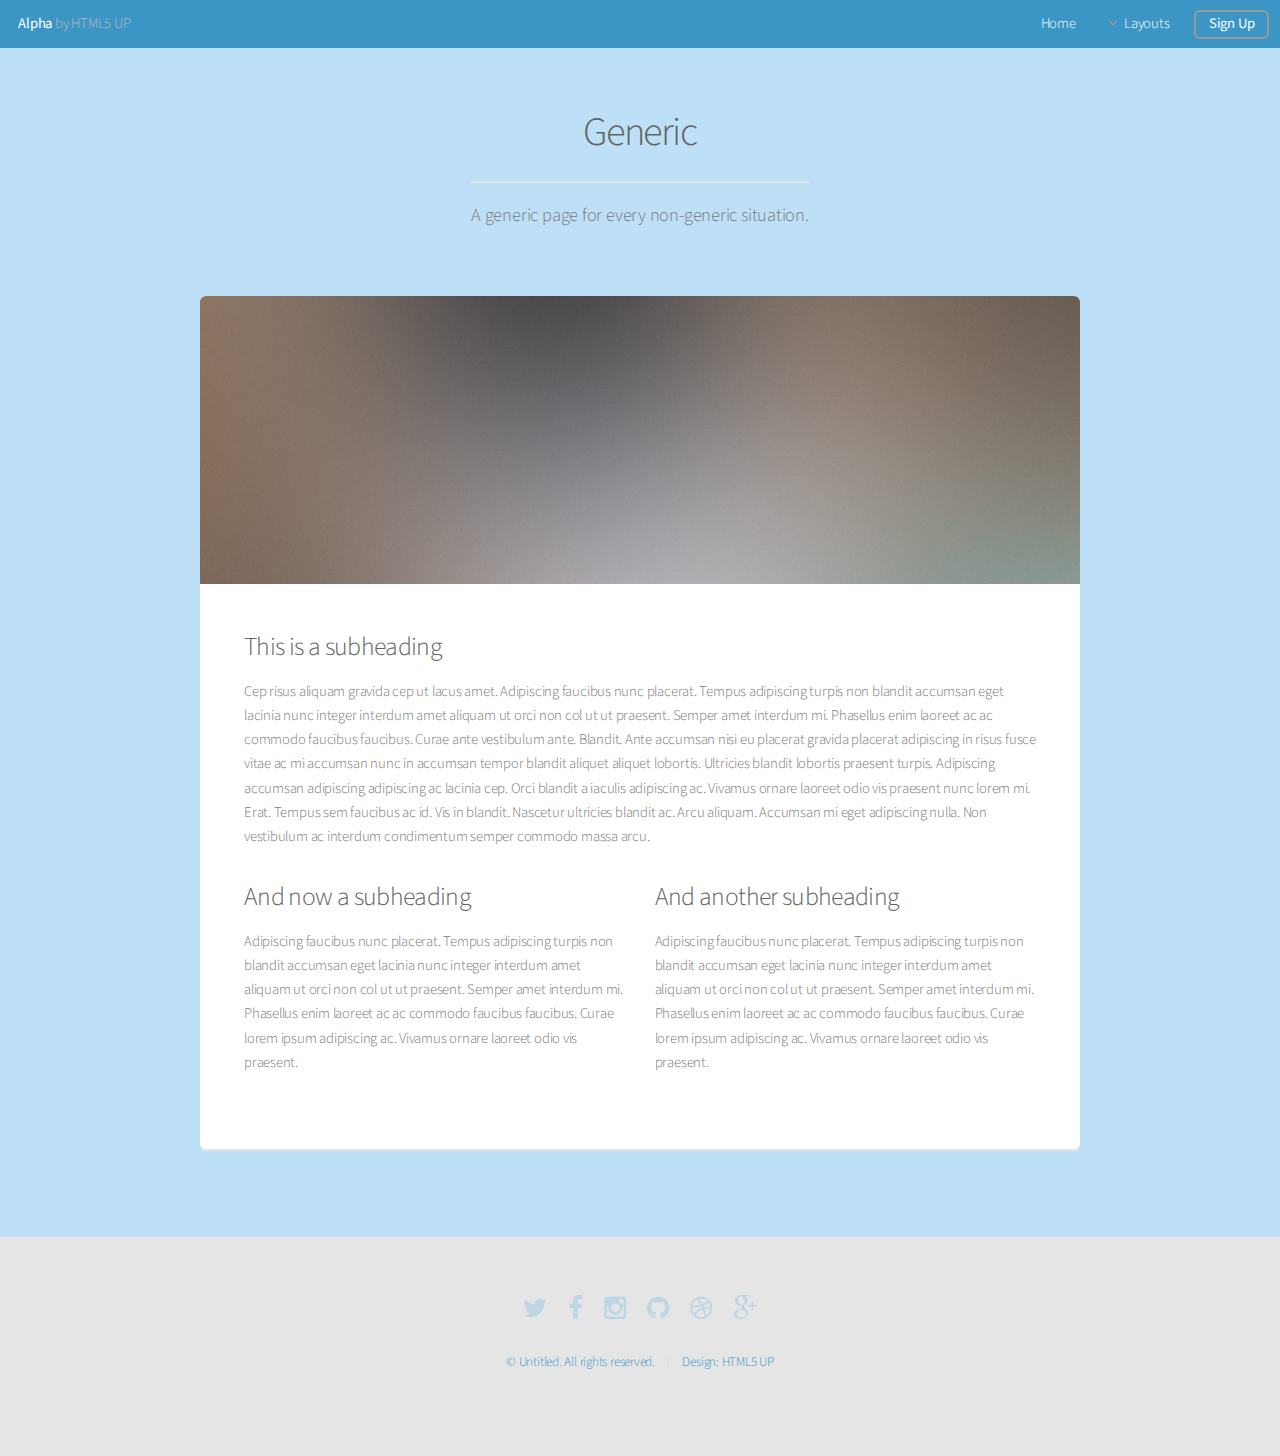
<file: Websites/ACM-Site/generic.html>
<!DOCTYPE HTML>
<!--
	Alpha by HTML5 UP
	html5up.net | @n33co
	Free for personal and commercial use under the CCA 3.0 license (html5up.net/license)
-->
<html>
	<head>
		<title>Generic - Alpha by HTML5 UP</title>
		<meta charset="utf-8" />
		<meta name="viewport" content="width=device-width, initial-scale=1" />
		<!--[if lte IE 8]><script src="assets/js/ie/html5shiv.js"></script><![endif]-->
		<link rel="stylesheet" href="assets/css/main.css" />
		<!--[if lte IE 8]><link rel="stylesheet" href="assets/css/ie8.css" /><![endif]-->
	</head>
	<body>
		<div id="page-wrapper">

			<!-- Header -->
				<header id="header">
					<h1><a href="index.html">Alpha</a> by HTML5 UP</h1>
					<nav id="nav">
						<ul>
							<li><a href="index.html">Home</a></li>
							<li>
								<a href="#" class="icon fa-angle-down">Layouts</a>
								<ul>
									<li><a href="generic.html">Generic</a></li>
									<li><a href="contact.html">Contact</a></li>
									<li><a href="elements.html">Elements</a></li>
									<li>
										<a href="#">Submenu</a>
										<ul>
											<li><a href="#">Option One</a></li>
											<li><a href="#">Option Two</a></li>
											<li><a href="#">Option Three</a></li>
											<li><a href="#">Option Four</a></li>
										</ul>
									</li>
								</ul>
							</li>
							<li><a href="#" class="button">Sign Up</a></li>
						</ul>
					</nav>
				</header>

			<!-- Main -->
				<section id="main" class="container">
					<header>
						<h2>Generic</h2>
						<p>A generic page for every non-generic situation.</p>
					</header>
					<div class="box">
						<span class="image featured"><img src="images/pic01.jpg" alt="" /></span>
						<h3>This is a subheading</h3>
						<p>Cep risus aliquam gravida cep ut lacus amet. Adipiscing faucibus nunc placerat. Tempus adipiscing turpis non blandit accumsan eget lacinia nunc integer interdum amet aliquam ut orci non col ut ut praesent. Semper amet interdum mi. Phasellus enim laoreet ac ac commodo faucibus faucibus. Curae ante vestibulum ante. Blandit. Ante accumsan nisi eu placerat gravida placerat adipiscing in risus fusce vitae ac mi accumsan nunc in accumsan tempor blandit aliquet aliquet lobortis. Ultricies blandit lobortis praesent turpis. Adipiscing accumsan adipiscing adipiscing ac lacinia cep. Orci blandit a iaculis adipiscing ac. Vivamus ornare laoreet odio vis praesent nunc lorem mi. Erat. Tempus sem faucibus ac id. Vis in blandit. Nascetur ultricies blandit ac. Arcu aliquam. Accumsan mi eget adipiscing nulla. Non vestibulum ac interdum condimentum semper commodo massa arcu.</p>
						<div class="row">
							<div class="6u 12u(mobilep)">
								<h3>And now a subheading</h3>
								<p>Adipiscing faucibus nunc placerat. Tempus adipiscing turpis non blandit accumsan eget lacinia nunc integer interdum amet aliquam ut orci non col ut ut praesent. Semper amet interdum mi. Phasellus enim laoreet ac ac commodo faucibus faucibus. Curae lorem ipsum adipiscing ac. Vivamus ornare laoreet odio vis praesent.</p>
							</div>
							<div class="6u 12u(mobilep)">
								<h3>And another subheading</h3>
								<p>Adipiscing faucibus nunc placerat. Tempus adipiscing turpis non blandit accumsan eget lacinia nunc integer interdum amet aliquam ut orci non col ut ut praesent. Semper amet interdum mi. Phasellus enim laoreet ac ac commodo faucibus faucibus. Curae lorem ipsum adipiscing ac. Vivamus ornare laoreet odio vis praesent.</p>
							</div>
						</div>
					</div>
				</section>

			<!-- Footer -->
				<footer id="footer">
					<ul class="icons">
						<li><a href="#" class="icon fa-twitter"><span class="label">Twitter</span></a></li>
						<li><a href="#" class="icon fa-facebook"><span class="label">Facebook</span></a></li>
						<li><a href="#" class="icon fa-instagram"><span class="label">Instagram</span></a></li>
						<li><a href="#" class="icon fa-github"><span class="label">Github</span></a></li>
						<li><a href="#" class="icon fa-dribbble"><span class="label">Dribbble</span></a></li>
						<li><a href="#" class="icon fa-google-plus"><span class="label">Google+</span></a></li>
					</ul>
					<ul class="copyright">
						<li>&copy; Untitled. All rights reserved.</li><li>Design: <a href="http://html5up.net">HTML5 UP</a></li>
					</ul>
				</footer>

		</div>

		<!-- Scripts -->
			<script src="assets/js/jquery.min.js"></script>
			<script src="assets/js/jquery.dropotron.min.js"></script>
			<script src="assets/js/jquery.scrollgress.min.js"></script>
			<script src="assets/js/skel.min.js"></script>
			<script src="assets/js/util.js"></script>
			<!--[if lte IE 8]><script src="assets/js/ie/respond.min.js"></script><![endif]-->
			<script src="assets/js/main.js"></script>

	</body>
</html>
</file>
<file: Websites/ACM-Site/assets/css/ie8.css>
/* Basic */

	pre, code {
		position: relative;
		-ms-behavior: url("assets/js/ie/PIE.htc");
	}

/* Form */

	input[type="text"],
	input[type="password"],
	input[type="email"],
	select,
	textarea {
		position: relative;
		-ms-behavior: url("assets/js/ie/PIE.htc");
		line-height: 3em;
	}

	input[type="checkbox"],
	input[type="radio"] {
		opacity: 1;
		z-index: auto;
	}

		input[type="checkbox"] + label:before,
		input[type="radio"] + label:before {
			display: none;
		}

/* Button */

	input[type="submit"],
	input[type="reset"],
	input[type="button"],
	.button {
		position: relative;
		-ms-behavior: url("assets/js/ie/PIE.htc");
	}

		input[type="submit"].alt,
		input[type="reset"].alt,
		input[type="button"].alt,
		.button.alt {
			border: solid 2px #e5e5e5;
		}

/* Box */

	.box {
		position: relative;
		-ms-behavior: url("assets/js/ie/PIE.htc");
	}

		.box .image.featured {
			margin: 2em 0;
			width: 100%;
		}

/* Icon */

	.icon.major {
		position: relative;
		-ms-behavior: url("assets/js/ie/PIE.htc");
	}

/* Image */

	.image {
		position: relative;
		-ms-behavior: url("assets/js/ie/PIE.htc");
	}

		.image img {
			position: relative;
			-ms-behavior: url("assets/js/ie/PIE.htc");
		}

/* Header */

	#header nav > ul > li a {
		color: #fff;
		display: inline-block;
		text-decoration: none;
		border: 0;
	}

		#header nav > ul > li a.icon:before {
			color: #fff;
			margin-right: 0.5em;
		}

	#header.alt {
		color: #fff;
	}

		#header.alt nav > ul > li a:not(.button).icon:before {
			color: rgba(255, 255, 255, 0.75);
		}

		#header.alt nav > ul > li.active a:not(.button) {
			background-color: rgba(255, 255, 255, 0.2);
		}

	.dropotron {
		border: solid 1px #e5e5e5;
	}

		.dropotron.level-0 {
			margin-top: 0;
		}

			.dropotron.level-0:before {
				display: none;
			}

/* Banner */

	#home {
		background-attachment: scroll;
		background-image: url("../../images/banner.jpg");
		background-position: auto;
		background-repeat: no-repeat;
		background-size: cover;
		-ms-behavior: url("assets/js/ie/backgroundsize.min.htc");
	}

		#home input[type="submit"],
		#home input[type="reset"],
		#home input[type="button"],
		#home .button {
			border: solid 2px #fff;
		}

/* Main */

	#main {
		position: relative;
		z-index: 1;
	}

/* CTA */

	#cta input[type="text"],
	#cta input[type="password"],
	#cta input[type="email"],
	#cta select,
	#cta textarea {
		background: #3C96C5;
		border: solid 2px #fff;
	}

	#cta .formerize-placeholder {
		color: #fff !important;
	}
</file>
<file: Websites/ACM-Site/assets/css/main.css>
@import url("font-awesome.min.css");
@import url("http://fonts.googleapis.com/css?family=Source+Sans+Pro:300,400,300italic,400italic");


.urgent {
	font-weight: bold;
}

/* Reset */

	html, body, div, span, applet, object, iframe, h1, h2, h3, h4, h5, h6, p, blockquote, pre, a, abbr, acronym, address, big, cite, code, del, dfn, em, img, ins, kbd, q, s, samp, small, strike, strong, sub, sup, tt, var, b, u, i, center, dl, dt, dd, ol, ul, li, fieldset, form, label, legend, table, caption, tbody, tfoot, thead, tr, th, td, article, aside, canvas, details, embed, figure, figcaption, footer, header, hgroup, menu, nav, output, ruby, section, summary, time, mark, audio, video {
		margin: 0;
		padding: 0;
		border: 0;
		font-size: 100%;
		font: inherit;
		vertical-align: baseline;
	}

	article, aside, details, figcaption, figure, footer, header, hgroup, menu, nav, section {
		display: block;
	}

	body {
		line-height: 1;
	}

	ol, ul {
		list-style: none;
	}

	blockquote, q {
		quotes: none;
	}

	blockquote:before, blockquote:after, q:before, q:after {
		content: '';
		content: none;
	}

	table {
		border-collapse: collapse;
		border-spacing: 0;
	}

	body {
		-webkit-text-size-adjust: none;
	}

/* Box Model */

	*, *:before, *:after {
		-moz-box-sizing: border-box;
		-webkit-box-sizing: border-box;
		box-sizing: border-box;
	}

/* Containers */

	.container {
		margin-left: auto;
		margin-right: auto;
	}

	.container.\31 25\25 {
		width: 100%;
		max-width: 75em;
		min-width: 60em;
	}

	.container.\37 5\25 {
		width: 45em;
	}

	.container.\35 0\25 {
		width: 30em;
	}

	.container.\32 5\25 {
		width: 15em;
	}

	.container {
		width: 60em;
	}

	@media screen and (max-width: 1680px) {

		.container.\31 25\25 {
			width: 100%;
			max-width: 75em;
			min-width: 60em;
		}

		.container.\37 5\25 {
			width: 45em;
		}

		.container.\35 0\25 {
			width: 30em;
		}

		.container.\32 5\25 {
			width: 15em;
		}

		.container {
			width: 60em;
		}

	}

	@media screen and (max-width: 1280px) {

		.container.\31 25\25 {
			width: 100%;
			max-width: 75em;
			min-width: 60em;
		}

		.container.\37 5\25 {
			width: 45em;
		}

		.container.\35 0\25 {
			width: 30em;
		}

		.container.\32 5\25 {
			width: 15em;
		}

		.container {
			width: 60em;
		}

	}

	@media screen and (max-width: 980px) {

		.container.\31 25\25 {
			width: 100%;
			max-width: 112.5%;
			min-width: 90%;
		}

		.container.\37 5\25 {
			width: 67.5%;
		}

		.container.\35 0\25 {
			width: 45%;
		}

		.container.\32 5\25 {
			width: 22.5%;
		}

		.container {
			width: 90%;
		}

	}

	@media screen and (max-width: 840px) {

		.container.\31 25\25 {
			width: 100%;
			max-width: 112.5%;
			min-width: 90%;
		}

		.container.\37 5\25 {
			width: 67.5%;
		}

		.container.\35 0\25 {
			width: 45%;
		}

		.container.\32 5\25 {
			width: 22.5%;
		}

		.container {
			width: 90% !important;
		}

	}

	@media screen and (max-width: 736px) {

		.container.\31 25\25 {
			width: 100%;
			max-width: 125%;
			min-width: 100%;
		}

		.container.\37 5\25 {
			width: 75%;
		}

		.container.\35 0\25 {
			width: 50%;
		}

		.container.\32 5\25 {
			width: 25%;
		}

		.container {
			width: 100% !important;
		}

	}

	@media screen and (max-width: 480px) {

		.container.\31 25\25 {
			width: 100%;
			max-width: 125%;
			min-width: 100%;
		}

		.container.\37 5\25 {
			width: 75%;
		}

		.container.\35 0\25 {
			width: 50%;
		}

		.container.\32 5\25 {
			width: 25%;
		}

		.container {
			width: 100% !important;
		}

	}

/* Grid */

	.row {
		border-bottom: solid 1px transparent;
		-moz-box-sizing: border-box;
		-webkit-box-sizing: border-box;
		box-sizing: border-box;
	}

	.row > * {
		float: left;
		-moz-box-sizing: border-box;
		-webkit-box-sizing: border-box;
		box-sizing: border-box;
	}

	.row:after, .row:before {
		content: '';
		display: block;
		clear: both;
		height: 0;
	}

	.row.uniform > * > :first-child {
		margin-top: 0;
	}

	.row.uniform > * > :last-child {
		margin-bottom: 0;
	}

	.row.\30 \25 > * {
		padding: 0 0 0 0em;
	}

	.row.\30 \25 {
		margin: 0 0 -1px 0em;
	}

	.row.uniform.\30 \25 > * {
		padding: 0em 0 0 0em;
	}

	.row.uniform.\30 \25 {
		margin: 0em 0 -1px 0em;
	}

	.row > * {
		padding: 0 0 0 2em;
	}

	.row {
		margin: 0 0 -1px -2em;
	}

	.row.uniform > * {
		padding: 2em 0 0 2em;
	}

	.row.uniform {
		margin: -2em 0 -1px -2em;
	}

	.row.\32 00\25 > * {
		padding: 0 0 0 4em;
	}

	.row.\32 00\25 {
		margin: 0 0 -1px -4em;
	}

	.row.uniform.\32 00\25 > * {
		padding: 4em 0 0 4em;
	}

	.row.uniform.\32 00\25 {
		margin: -4em 0 -1px -4em;
	}

	.row.\31 50\25 > * {
		padding: 0 0 0 3em;
	}

	.row.\31 50\25 {
		margin: 0 0 -1px -3em;
	}

	.row.uniform.\31 50\25 > * {
		padding: 3em 0 0 3em;
	}

	.row.uniform.\31 50\25 {
		margin: -3em 0 -1px -3em;
	}

	.row.\35 0\25 > * {
		padding: 0 0 0 1em;
	}

	.row.\35 0\25 {
		margin: 0 0 -1px -1em;
	}

	.row.uniform.\35 0\25 > * {
		padding: 1em 0 0 1em;
	}

	.row.uniform.\35 0\25 {
		margin: -1em 0 -1px -1em;
	}

	.row.\32 5\25 > * {
		padding: 0 0 0 0.5em;
	}

	.row.\32 5\25 {
		margin: 0 0 -1px -0.5em;
	}

	.row.uniform.\32 5\25 > * {
		padding: 0.5em 0 0 0.5em;
	}

	.row.uniform.\32 5\25 {
		margin: -0.5em 0 -1px -0.5em;
	}

	.\31 2u, .\31 2u\24 {
		width: 100%;
		clear: none;
		margin-left: 0;
	}

	.\31 1u, .\31 1u\24 {
		width: 91.6666666667%;
		clear: none;
		margin-left: 0;
	}

	.\31 0u, .\31 0u\24 {
		width: 83.3333333333%;
		clear: none;
		margin-left: 0;
	}

	.\39 u, .\39 u\24 {
		width: 75%;
		clear: none;
		margin-left: 0;
	}

	.\38 u, .\38 u\24 {
		width: 66.6666666667%;
		clear: none;
		margin-left: 0;
	}

	.\37 u, .\37 u\24 {
		width: 58.3333333333%;
		clear: none;
		margin-left: 0;
	}

	.\36 u, .\36 u\24 {
		width: 50%;
		clear: none;
		margin-left: 0;
	}

	.\35 u, .\35 u\24 {
		width: 41.6666666667%;
		clear: none;
		margin-left: 0;
	}

	.\34 u, .\34 u\24 {
		width: 33.3333333333%;
		clear: none;
		margin-left: 0;
	}

	.\33 u, .\33 u\24 {
		width: 25%;
		clear: none;
		margin-left: 0;
	}

	.\32 u, .\32 u\24 {
		width: 16.6666666667%;
		clear: none;
		margin-left: 0;
	}

	.\31 u, .\31 u\24 {
		width: 8.3333333333%;
		clear: none;
		margin-left: 0;
	}

	.\31 2u\24 + *,
	.\31 1u\24 + *,
	.\31 0u\24 + *,
	.\39 u\24 + *,
	.\38 u\24 + *,
	.\37 u\24 + *,
	.\36 u\24 + *,
	.\35 u\24 + *,
	.\34 u\24 + *,
	.\33 u\24 + *,
	.\32 u\24 + *,
	.\31 u\24 + * {
		clear: left;
	}

	.\-11u {
		margin-left: 91.66667%;
	}

	.\-10u {
		margin-left: 83.33333%;
	}

	.\-9u {
		margin-left: 75%;
	}

	.\-8u {
		margin-left: 66.66667%;
	}

	.\-7u {
		margin-left: 58.33333%;
	}

	.\-6u {
		margin-left: 50%;
	}

	.\-5u {
		margin-left: 41.66667%;
	}

	.\-4u {
		margin-left: 33.33333%;
	}

	.\-3u {
		margin-left: 25%;
	}

	.\-2u {
		margin-left: 16.66667%;
	}

	.\-1u {
		margin-left: 8.33333%;
	}

	@media screen and (max-width: 1680px) {

		.row > * {
			padding: 0 0 0 2em;
		}

		.row {
			margin: 0 0 -1px -2em;
		}

		.row.uniform > * {
			padding: 2em 0 0 2em;
		}

		.row.uniform {
			margin: -2em 0 -1px -2em;
		}

		.row.\32 00\25 > * {
			padding: 0 0 0 4em;
		}

		.row.\32 00\25 {
			margin: 0 0 -1px -4em;
		}

		.row.uniform.\32 00\25 > * {
			padding: 4em 0 0 4em;
		}

		.row.uniform.\32 00\25 {
			margin: -4em 0 -1px -4em;
		}

		.row.\31 50\25 > * {
			padding: 0 0 0 3em;
		}

		.row.\31 50\25 {
			margin: 0 0 -1px -3em;
		}

		.row.uniform.\31 50\25 > * {
			padding: 3em 0 0 3em;
		}

		.row.uniform.\31 50\25 {
			margin: -3em 0 -1px -3em;
		}

		.row.\35 0\25 > * {
			padding: 0 0 0 1em;
		}

		.row.\35 0\25 {
			margin: 0 0 -1px -1em;
		}

		.row.uniform.\35 0\25 > * {
			padding: 1em 0 0 1em;
		}

		.row.uniform.\35 0\25 {
			margin: -1em 0 -1px -1em;
		}

		.row.\32 5\25 > * {
			padding: 0 0 0 0.5em;
		}

		.row.\32 5\25 {
			margin: 0 0 -1px -0.5em;
		}

		.row.uniform.\32 5\25 > * {
			padding: 0.5em 0 0 0.5em;
		}

		.row.uniform.\32 5\25 {
			margin: -0.5em 0 -1px -0.5em;
		}

		.\31 2u\28wide\29, .\31 2u\24\28wide\29 {
			width: 100%;
			clear: none;
			margin-left: 0;
		}

		.\31 1u\28wide\29, .\31 1u\24\28wide\29 {
			width: 91.6666666667%;
			clear: none;
			margin-left: 0;
		}

		.\31 0u\28wide\29, .\31 0u\24\28wide\29 {
			width: 83.3333333333%;
			clear: none;
			margin-left: 0;
		}

		.\39 u\28wide\29, .\39 u\24\28wide\29 {
			width: 75%;
			clear: none;
			margin-left: 0;
		}

		.\38 u\28wide\29, .\38 u\24\28wide\29 {
			width: 66.6666666667%;
			clear: none;
			margin-left: 0;
		}

		.\37 u\28wide\29, .\37 u\24\28wide\29 {
			width: 58.3333333333%;
			clear: none;
			margin-left: 0;
		}

		.\36 u\28wide\29, .\36 u\24\28wide\29 {
			width: 50%;
			clear: none;
			margin-left: 0;
		}

		.\35 u\28wide\29, .\35 u\24\28wide\29 {
			width: 41.6666666667%;
			clear: none;
			margin-left: 0;
		}

		.\34 u\28wide\29, .\34 u\24\28wide\29 {
			width: 33.3333333333%;
			clear: none;
			margin-left: 0;
		}

		.\33 u\28wide\29, .\33 u\24\28wide\29 {
			width: 25%;
			clear: none;
			margin-left: 0;
		}

		.\32 u\28wide\29, .\32 u\24\28wide\29 {
			width: 16.6666666667%;
			clear: none;
			margin-left: 0;
		}

		.\31 u\28wide\29, .\31 u\24\28wide\29 {
			width: 8.3333333333%;
			clear: none;
			margin-left: 0;
		}

		.\31 2u\24\28wide\29 + *,
		.\31 1u\24\28wide\29 + *,
		.\31 0u\24\28wide\29 + *,
		.\39 u\24\28wide\29 + *,
		.\38 u\24\28wide\29 + *,
		.\37 u\24\28wide\29 + *,
		.\36 u\24\28wide\29 + *,
		.\35 u\24\28wide\29 + *,
		.\34 u\24\28wide\29 + *,
		.\33 u\24\28wide\29 + *,
		.\32 u\24\28wide\29 + *,
		.\31 u\24\28wide\29 + * {
			clear: left;
		}

		.\-11u\28wide\29 {
			margin-left: 91.66667%;
		}

		.\-10u\28wide\29 {
			margin-left: 83.33333%;
		}

		.\-9u\28wide\29 {
			margin-left: 75%;
		}

		.\-8u\28wide\29 {
			margin-left: 66.66667%;
		}

		.\-7u\28wide\29 {
			margin-left: 58.33333%;
		}

		.\-6u\28wide\29 {
			margin-left: 50%;
		}

		.\-5u\28wide\29 {
			margin-left: 41.66667%;
		}

		.\-4u\28wide\29 {
			margin-left: 33.33333%;
		}

		.\-3u\28wide\29 {
			margin-left: 25%;
		}

		.\-2u\28wide\29 {
			margin-left: 16.66667%;
		}

		.\-1u\28wide\29 {
			margin-left: 8.33333%;
		}

	}

	@media screen and (max-width: 1280px) {

		.row > * {
			padding: 0 0 0 2em;
		}

		.row {
			margin: 0 0 -1px -2em;
		}

		.row.uniform > * {
			padding: 2em 0 0 2em;
		}

		.row.uniform {
			margin: -2em 0 -1px -2em;
		}

		.row.\32 00\25 > * {
			padding: 0 0 0 4em;
		}

		.row.\32 00\25 {
			margin: 0 0 -1px -4em;
		}

		.row.uniform.\32 00\25 > * {
			padding: 4em 0 0 4em;
		}

		.row.uniform.\32 00\25 {
			margin: -4em 0 -1px -4em;
		}

		.row.\31 50\25 > * {
			padding: 0 0 0 3em;
		}

		.row.\31 50\25 {
			margin: 0 0 -1px -3em;
		}

		.row.uniform.\31 50\25 > * {
			padding: 3em 0 0 3em;
		}

		.row.uniform.\31 50\25 {
			margin: -3em 0 -1px -3em;
		}

		.row.\35 0\25 > * {
			padding: 0 0 0 1em;
		}

		.row.\35 0\25 {
			margin: 0 0 -1px -1em;
		}

		.row.uniform.\35 0\25 > * {
			padding: 1em 0 0 1em;
		}

		.row.uniform.\35 0\25 {
			margin: -1em 0 -1px -1em;
		}

		.row.\32 5\25 > * {
			padding: 0 0 0 0.5em;
		}

		.row.\32 5\25 {
			margin: 0 0 -1px -0.5em;
		}

		.row.uniform.\32 5\25 > * {
			padding: 0.5em 0 0 0.5em;
		}

		.row.uniform.\32 5\25 {
			margin: -0.5em 0 -1px -0.5em;
		}

		.\31 2u\28normal\29, .\31 2u\24\28normal\29 {
			width: 100%;
			clear: none;
			margin-left: 0;
		}

		.\31 1u\28normal\29, .\31 1u\24\28normal\29 {
			width: 91.6666666667%;
			clear: none;
			margin-left: 0;
		}

		.\31 0u\28normal\29, .\31 0u\24\28normal\29 {
			width: 83.3333333333%;
			clear: none;
			margin-left: 0;
		}

		.\39 u\28normal\29, .\39 u\24\28normal\29 {
			width: 75%;
			clear: none;
			margin-left: 0;
		}

		.\38 u\28normal\29, .\38 u\24\28normal\29 {
			width: 66.6666666667%;
			clear: none;
			margin-left: 0;
		}

		.\37 u\28normal\29, .\37 u\24\28normal\29 {
			width: 58.3333333333%;
			clear: none;
			margin-left: 0;
		}

		.\36 u\28normal\29, .\36 u\24\28normal\29 {
			width: 50%;
			clear: none;
			margin-left: 0;
		}

		.\35 u\28normal\29, .\35 u\24\28normal\29 {
			width: 41.6666666667%;
			clear: none;
			margin-left: 0;
		}

		.\34 u\28normal\29, .\34 u\24\28normal\29 {
			width: 33.3333333333%;
			clear: none;
			margin-left: 0;
		}

		.\33 u\28normal\29, .\33 u\24\28normal\29 {
			width: 25%;
			clear: none;
			margin-left: 0;
		}

		.\32 u\28normal\29, .\32 u\24\28normal\29 {
			width: 16.6666666667%;
			clear: none;
			margin-left: 0;
		}

		.\31 u\28normal\29, .\31 u\24\28normal\29 {
			width: 8.3333333333%;
			clear: none;
			margin-left: 0;
		}

		.\31 2u\24\28normal\29 + *,
		.\31 1u\24\28normal\29 + *,
		.\31 0u\24\28normal\29 + *,
		.\39 u\24\28normal\29 + *,
		.\38 u\24\28normal\29 + *,
		.\37 u\24\28normal\29 + *,
		.\36 u\24\28normal\29 + *,
		.\35 u\24\28normal\29 + *,
		.\34 u\24\28normal\29 + *,
		.\33 u\24\28normal\29 + *,
		.\32 u\24\28normal\29 + *,
		.\31 u\24\28normal\29 + * {
			clear: left;
		}

		.\-11u\28normal\29 {
			margin-left: 91.66667%;
		}

		.\-10u\28normal\29 {
			margin-left: 83.33333%;
		}

		.\-9u\28normal\29 {
			margin-left: 75%;
		}

		.\-8u\28normal\29 {
			margin-left: 66.66667%;
		}

		.\-7u\28normal\29 {
			margin-left: 58.33333%;
		}

		.\-6u\28normal\29 {
			margin-left: 50%;
		}

		.\-5u\28normal\29 {
			margin-left: 41.66667%;
		}

		.\-4u\28normal\29 {
			margin-left: 33.33333%;
		}

		.\-3u\28normal\29 {
			margin-left: 25%;
		}

		.\-2u\28normal\29 {
			margin-left: 16.66667%;
		}

		.\-1u\28normal\29 {
			margin-left: 8.33333%;
		}

	}

	@media screen and (max-width: 980px) {

		.row > * {
			padding: 0 0 0 2em;
		}

		.row {
			margin: 0 0 -1px -2em;
		}

		.row.uniform > * {
			padding: 2em 0 0 2em;
		}

		.row.uniform {
			margin: -2em 0 -1px -2em;
		}

		.row.\32 00\25 > * {
			padding: 0 0 0 4em;
		}

		.row.\32 00\25 {
			margin: 0 0 -1px -4em;
		}

		.row.uniform.\32 00\25 > * {
			padding: 4em 0 0 4em;
		}

		.row.uniform.\32 00\25 {
			margin: -4em 0 -1px -4em;
		}

		.row.\31 50\25 > * {
			padding: 0 0 0 3em;
		}

		.row.\31 50\25 {
			margin: 0 0 -1px -3em;
		}

		.row.uniform.\31 50\25 > * {
			padding: 3em 0 0 3em;
		}

		.row.uniform.\31 50\25 {
			margin: -3em 0 -1px -3em;
		}

		.row.\35 0\25 > * {
			padding: 0 0 0 1em;
		}

		.row.\35 0\25 {
			margin: 0 0 -1px -1em;
		}

		.row.uniform.\35 0\25 > * {
			padding: 1em 0 0 1em;
		}

		.row.uniform.\35 0\25 {
			margin: -1em 0 -1px -1em;
		}

		.row.\32 5\25 > * {
			padding: 0 0 0 0.5em;
		}

		.row.\32 5\25 {
			margin: 0 0 -1px -0.5em;
		}

		.row.uniform.\32 5\25 > * {
			padding: 0.5em 0 0 0.5em;
		}

		.row.uniform.\32 5\25 {
			margin: -0.5em 0 -1px -0.5em;
		}

		.\31 2u\28narrow\29, .\31 2u\24\28narrow\29 {
			width: 100%;
			clear: none;
			margin-left: 0;
		}

		.\31 1u\28narrow\29, .\31 1u\24\28narrow\29 {
			width: 91.6666666667%;
			clear: none;
			margin-left: 0;
		}

		.\31 0u\28narrow\29, .\31 0u\24\28narrow\29 {
			width: 83.3333333333%;
			clear: none;
			margin-left: 0;
		}

		.\39 u\28narrow\29, .\39 u\24\28narrow\29 {
			width: 75%;
			clear: none;
			margin-left: 0;
		}

		.\38 u\28narrow\29, .\38 u\24\28narrow\29 {
			width: 66.6666666667%;
			clear: none;
			margin-left: 0;
		}

		.\37 u\28narrow\29, .\37 u\24\28narrow\29 {
			width: 58.3333333333%;
			clear: none;
			margin-left: 0;
		}

		.\36 u\28narrow\29, .\36 u\24\28narrow\29 {
			width: 50%;
			clear: none;
			margin-left: 0;
		}

		.\35 u\28narrow\29, .\35 u\24\28narrow\29 {
			width: 41.6666666667%;
			clear: none;
			margin-left: 0;
		}

		.\34 u\28narrow\29, .\34 u\24\28narrow\29 {
			width: 33.3333333333%;
			clear: none;
			margin-left: 0;
		}

		.\33 u\28narrow\29, .\33 u\24\28narrow\29 {
			width: 25%;
			clear: none;
			margin-left: 0;
		}

		.\32 u\28narrow\29, .\32 u\24\28narrow\29 {
			width: 16.6666666667%;
			clear: none;
			margin-left: 0;
		}

		.\31 u\28narrow\29, .\31 u\24\28narrow\29 {
			width: 8.3333333333%;
			clear: none;
			margin-left: 0;
		}

		.\31 2u\24\28narrow\29 + *,
		.\31 1u\24\28narrow\29 + *,
		.\31 0u\24\28narrow\29 + *,
		.\39 u\24\28narrow\29 + *,
		.\38 u\24\28narrow\29 + *,
		.\37 u\24\28narrow\29 + *,
		.\36 u\24\28narrow\29 + *,
		.\35 u\24\28narrow\29 + *,
		.\34 u\24\28narrow\29 + *,
		.\33 u\24\28narrow\29 + *,
		.\32 u\24\28narrow\29 + *,
		.\31 u\24\28narrow\29 + * {
			clear: left;
		}

		.\-11u\28narrow\29 {
			margin-left: 91.66667%;
		}

		.\-10u\28narrow\29 {
			margin-left: 83.33333%;
		}

		.\-9u\28narrow\29 {
			margin-left: 75%;
		}

		.\-8u\28narrow\29 {
			margin-left: 66.66667%;
		}

		.\-7u\28narrow\29 {
			margin-left: 58.33333%;
		}

		.\-6u\28narrow\29 {
			margin-left: 50%;
		}

		.\-5u\28narrow\29 {
			margin-left: 41.66667%;
		}

		.\-4u\28narrow\29 {
			margin-left: 33.33333%;
		}

		.\-3u\28narrow\29 {
			margin-left: 25%;
		}

		.\-2u\28narrow\29 {
			margin-left: 16.66667%;
		}

		.\-1u\28narrow\29 {
			margin-left: 8.33333%;
		}

	}

	@media screen and (max-width: 840px) {

		.row > * {
			padding: 0 0 0 2em;
		}

		.row {
			margin: 0 0 -1px -2em;
		}

		.row.uniform > * {
			padding: 2em 0 0 2em;
		}

		.row.uniform {
			margin: -2em 0 -1px -2em;
		}

		.row.\32 00\25 > * {
			padding: 0 0 0 4em;
		}

		.row.\32 00\25 {
			margin: 0 0 -1px -4em;
		}

		.row.uniform.\32 00\25 > * {
			padding: 4em 0 0 4em;
		}

		.row.uniform.\32 00\25 {
			margin: -4em 0 -1px -4em;
		}

		.row.\31 50\25 > * {
			padding: 0 0 0 3em;
		}

		.row.\31 50\25 {
			margin: 0 0 -1px -3em;
		}

		.row.uniform.\31 50\25 > * {
			padding: 3em 0 0 3em;
		}

		.row.uniform.\31 50\25 {
			margin: -3em 0 -1px -3em;
		}

		.row.\35 0\25 > * {
			padding: 0 0 0 1em;
		}

		.row.\35 0\25 {
			margin: 0 0 -1px -1em;
		}

		.row.uniform.\35 0\25 > * {
			padding: 1em 0 0 1em;
		}

		.row.uniform.\35 0\25 {
			margin: -1em 0 -1px -1em;
		}

		.row.\32 5\25 > * {
			padding: 0 0 0 0.5em;
		}

		.row.\32 5\25 {
			margin: 0 0 -1px -0.5em;
		}

		.row.uniform.\32 5\25 > * {
			padding: 0.5em 0 0 0.5em;
		}

		.row.uniform.\32 5\25 {
			margin: -0.5em 0 -1px -0.5em;
		}

		.\31 2u\28narrower\29, .\31 2u\24\28narrower\29 {
			width: 100%;
			clear: none;
			margin-left: 0;
		}

		.\31 1u\28narrower\29, .\31 1u\24\28narrower\29 {
			width: 91.6666666667%;
			clear: none;
			margin-left: 0;
		}

		.\31 0u\28narrower\29, .\31 0u\24\28narrower\29 {
			width: 83.3333333333%;
			clear: none;
			margin-left: 0;
		}

		.\39 u\28narrower\29, .\39 u\24\28narrower\29 {
			width: 75%;
			clear: none;
			margin-left: 0;
		}

		.\38 u\28narrower\29, .\38 u\24\28narrower\29 {
			width: 66.6666666667%;
			clear: none;
			margin-left: 0;
		}

		.\37 u\28narrower\29, .\37 u\24\28narrower\29 {
			width: 58.3333333333%;
			clear: none;
			margin-left: 0;
		}

		.\36 u\28narrower\29, .\36 u\24\28narrower\29 {
			width: 50%;
			clear: none;
			margin-left: 0;
		}

		.\35 u\28narrower\29, .\35 u\24\28narrower\29 {
			width: 41.6666666667%;
			clear: none;
			margin-left: 0;
		}

		.\34 u\28narrower\29, .\34 u\24\28narrower\29 {
			width: 33.3333333333%;
			clear: none;
			margin-left: 0;
		}

		.\33 u\28narrower\29, .\33 u\24\28narrower\29 {
			width: 25%;
			clear: none;
			margin-left: 0;
		}

		.\32 u\28narrower\29, .\32 u\24\28narrower\29 {
			width: 16.6666666667%;
			clear: none;
			margin-left: 0;
		}

		.\31 u\28narrower\29, .\31 u\24\28narrower\29 {
			width: 8.3333333333%;
			clear: none;
			margin-left: 0;
		}

		.\31 2u\24\28narrower\29 + *,
		.\31 1u\24\28narrower\29 + *,
		.\31 0u\24\28narrower\29 + *,
		.\39 u\24\28narrower\29 + *,
		.\38 u\24\28narrower\29 + *,
		.\37 u\24\28narrower\29 + *,
		.\36 u\24\28narrower\29 + *,
		.\35 u\24\28narrower\29 + *,
		.\34 u\24\28narrower\29 + *,
		.\33 u\24\28narrower\29 + *,
		.\32 u\24\28narrower\29 + *,
		.\31 u\24\28narrower\29 + * {
			clear: left;
		}

		.\-11u\28narrower\29 {
			margin-left: 91.66667%;
		}

		.\-10u\28narrower\29 {
			margin-left: 83.33333%;
		}

		.\-9u\28narrower\29 {
			margin-left: 75%;
		}

		.\-8u\28narrower\29 {
			margin-left: 66.66667%;
		}

		.\-7u\28narrower\29 {
			margin-left: 58.33333%;
		}

		.\-6u\28narrower\29 {
			margin-left: 50%;
		}

		.\-5u\28narrower\29 {
			margin-left: 41.66667%;
		}

		.\-4u\28narrower\29 {
			margin-left: 33.33333%;
		}

		.\-3u\28narrower\29 {
			margin-left: 25%;
		}

		.\-2u\28narrower\29 {
			margin-left: 16.66667%;
		}

		.\-1u\28narrower\29 {
			margin-left: 8.33333%;
		}

	}

	@media screen and (max-width: 736px) {

		.row > * {
			padding: 0 0 0 2em;
		}

		.row {
			margin: 0 0 -1px -2em;
		}

		.row.uniform > * {
			padding: 2em 0 0 2em;
		}

		.row.uniform {
			margin: -2em 0 -1px -2em;
		}

		.row.\32 00\25 > * {
			padding: 0 0 0 4em;
		}

		.row.\32 00\25 {
			margin: 0 0 -1px -4em;
		}

		.row.uniform.\32 00\25 > * {
			padding: 4em 0 0 4em;
		}

		.row.uniform.\32 00\25 {
			margin: -4em 0 -1px -4em;
		}

		.row.\31 50\25 > * {
			padding: 0 0 0 3em;
		}

		.row.\31 50\25 {
			margin: 0 0 -1px -3em;
		}

		.row.uniform.\31 50\25 > * {
			padding: 3em 0 0 3em;
		}

		.row.uniform.\31 50\25 {
			margin: -3em 0 -1px -3em;
		}

		.row.\35 0\25 > * {
			padding: 0 0 0 1em;
		}

		.row.\35 0\25 {
			margin: 0 0 -1px -1em;
		}

		.row.uniform.\35 0\25 > * {
			padding: 1em 0 0 1em;
		}

		.row.uniform.\35 0\25 {
			margin: -1em 0 -1px -1em;
		}

		.row.\32 5\25 > * {
			padding: 0 0 0 0.5em;
		}

		.row.\32 5\25 {
			margin: 0 0 -1px -0.5em;
		}

		.row.uniform.\32 5\25 > * {
			padding: 0.5em 0 0 0.5em;
		}

		.row.uniform.\32 5\25 {
			margin: -0.5em 0 -1px -0.5em;
		}

		.\31 2u\28mobile\29, .\31 2u\24\28mobile\29 {
			width: 100%;
			clear: none;
			margin-left: 0;
		}

		.\31 1u\28mobile\29, .\31 1u\24\28mobile\29 {
			width: 91.6666666667%;
			clear: none;
			margin-left: 0;
		}

		.\31 0u\28mobile\29, .\31 0u\24\28mobile\29 {
			width: 83.3333333333%;
			clear: none;
			margin-left: 0;
		}

		.\39 u\28mobile\29, .\39 u\24\28mobile\29 {
			width: 75%;
			clear: none;
			margin-left: 0;
		}

		.\38 u\28mobile\29, .\38 u\24\28mobile\29 {
			width: 66.6666666667%;
			clear: none;
			margin-left: 0;
		}

		.\37 u\28mobile\29, .\37 u\24\28mobile\29 {
			width: 58.3333333333%;
			clear: none;
			margin-left: 0;
		}

		.\36 u\28mobile\29, .\36 u\24\28mobile\29 {
			width: 50%;
			clear: none;
			margin-left: 0;
		}

		.\35 u\28mobile\29, .\35 u\24\28mobile\29 {
			width: 41.6666666667%;
			clear: none;
			margin-left: 0;
		}

		.\34 u\28mobile\29, .\34 u\24\28mobile\29 {
			width: 33.3333333333%;
			clear: none;
			margin-left: 0;
		}

		.\33 u\28mobile\29, .\33 u\24\28mobile\29 {
			width: 25%;
			clear: none;
			margin-left: 0;
		}

		.\32 u\28mobile\29, .\32 u\24\28mobile\29 {
			width: 16.6666666667%;
			clear: none;
			margin-left: 0;
		}

		.\31 u\28mobile\29, .\31 u\24\28mobile\29 {
			width: 8.3333333333%;
			clear: none;
			margin-left: 0;
		}

		.\31 2u\24\28mobile\29 + *,
		.\31 1u\24\28mobile\29 + *,
		.\31 0u\24\28mobile\29 + *,
		.\39 u\24\28mobile\29 + *,
		.\38 u\24\28mobile\29 + *,
		.\37 u\24\28mobile\29 + *,
		.\36 u\24\28mobile\29 + *,
		.\35 u\24\28mobile\29 + *,
		.\34 u\24\28mobile\29 + *,
		.\33 u\24\28mobile\29 + *,
		.\32 u\24\28mobile\29 + *,
		.\31 u\24\28mobile\29 + * {
			clear: left;
		}

		.\-11u\28mobile\29 {
			margin-left: 91.66667%;
		}

		.\-10u\28mobile\29 {
			margin-left: 83.33333%;
		}

		.\-9u\28mobile\29 {
			margin-left: 75%;
		}

		.\-8u\28mobile\29 {
			margin-left: 66.66667%;
		}

		.\-7u\28mobile\29 {
			margin-left: 58.33333%;
		}

		.\-6u\28mobile\29 {
			margin-left: 50%;
		}

		.\-5u\28mobile\29 {
			margin-left: 41.66667%;
		}

		.\-4u\28mobile\29 {
			margin-left: 33.33333%;
		}

		.\-3u\28mobile\29 {
			margin-left: 25%;
		}

		.\-2u\28mobile\29 {
			margin-left: 16.66667%;
		}

		.\-1u\28mobile\29 {
			margin-left: 8.33333%;
		}

	}

	@media screen and (max-width: 480px) {

		.row > * {
			padding: 0 0 0 2em;
		}

		.row {
			margin: 0 0 -1px -2em;
		}

		.row.uniform > * {
			padding: 2em 0 0 2em;
		}

		.row.uniform {
			margin: -2em 0 -1px -2em;
		}

		.row.\32 00\25 > * {
			padding: 0 0 0 4em;
		}

		.row.\32 00\25 {
			margin: 0 0 -1px -4em;
		}

		.row.uniform.\32 00\25 > * {
			padding: 4em 0 0 4em;
		}

		.row.uniform.\32 00\25 {
			margin: -4em 0 -1px -4em;
		}

		.row.\31 50\25 > * {
			padding: 0 0 0 3em;
		}

		.row.\31 50\25 {
			margin: 0 0 -1px -3em;
		}

		.row.uniform.\31 50\25 > * {
			padding: 3em 0 0 3em;
		}

		.row.uniform.\31 50\25 {
			margin: -3em 0 -1px -3em;
		}

		.row.\35 0\25 > * {
			padding: 0 0 0 1em;
		}

		.row.\35 0\25 {
			margin: 0 0 -1px -1em;
		}

		.row.uniform.\35 0\25 > * {
			padding: 1em 0 0 1em;
		}

		.row.uniform.\35 0\25 {
			margin: -1em 0 -1px -1em;
		}

		.row.\32 5\25 > * {
			padding: 0 0 0 0.5em;
		}

		.row.\32 5\25 {
			margin: 0 0 -1px -0.5em;
		}

		.row.uniform.\32 5\25 > * {
			padding: 0.5em 0 0 0.5em;
		}

		.row.uniform.\32 5\25 {
			margin: -0.5em 0 -1px -0.5em;
		}

		.\31 2u\28mobilep\29, .\31 2u\24\28mobilep\29 {
			width: 100%;
			clear: none;
			margin-left: 0;
		}

		.\31 1u\28mobilep\29, .\31 1u\24\28mobilep\29 {
			width: 91.6666666667%;
			clear: none;
			margin-left: 0;
		}

		.\31 0u\28mobilep\29, .\31 0u\24\28mobilep\29 {
			width: 83.3333333333%;
			clear: none;
			margin-left: 0;
		}

		.\39 u\28mobilep\29, .\39 u\24\28mobilep\29 {
			width: 75%;
			clear: none;
			margin-left: 0;
		}

		.\38 u\28mobilep\29, .\38 u\24\28mobilep\29 {
			width: 66.6666666667%;
			clear: none;
			margin-left: 0;
		}

		.\37 u\28mobilep\29, .\37 u\24\28mobilep\29 {
			width: 58.3333333333%;
			clear: none;
			margin-left: 0;
		}

		.\36 u\28mobilep\29, .\36 u\24\28mobilep\29 {
			width: 50%;
			clear: none;
			margin-left: 0;
		}

		.\35 u\28mobilep\29, .\35 u\24\28mobilep\29 {
			width: 41.6666666667%;
			clear: none;
			margin-left: 0;
		}

		.\34 u\28mobilep\29, .\34 u\24\28mobilep\29 {
			width: 33.3333333333%;
			clear: none;
			margin-left: 0;
		}

		.\33 u\28mobilep\29, .\33 u\24\28mobilep\29 {
			width: 25%;
			clear: none;
			margin-left: 0;
		}

		.\32 u\28mobilep\29, .\32 u\24\28mobilep\29 {
			width: 16.6666666667%;
			clear: none;
			margin-left: 0;
		}

		.\31 u\28mobilep\29, .\31 u\24\28mobilep\29 {
			width: 8.3333333333%;
			clear: none;
			margin-left: 0;
		}

		.\31 2u\24\28mobilep\29 + *,
		.\31 1u\24\28mobilep\29 + *,
		.\31 0u\24\28mobilep\29 + *,
		.\39 u\24\28mobilep\29 + *,
		.\38 u\24\28mobilep\29 + *,
		.\37 u\24\28mobilep\29 + *,
		.\36 u\24\28mobilep\29 + *,
		.\35 u\24\28mobilep\29 + *,
		.\34 u\24\28mobilep\29 + *,
		.\33 u\24\28mobilep\29 + *,
		.\32 u\24\28mobilep\29 + *,
		.\31 u\24\28mobilep\29 + * {
			clear: left;
		}

		.\-11u\28mobilep\29 {
			margin-left: 91.66667%;
		}

		.\-10u\28mobilep\29 {
			margin-left: 83.33333%;
		}

		.\-9u\28mobilep\29 {
			margin-left: 75%;
		}

		.\-8u\28mobilep\29 {
			margin-left: 66.66667%;
		}

		.\-7u\28mobilep\29 {
			margin-left: 58.33333%;
		}

		.\-6u\28mobilep\29 {
			margin-left: 50%;
		}

		.\-5u\28mobilep\29 {
			margin-left: 41.66667%;
		}

		.\-4u\28mobilep\29 {
			margin-left: 33.33333%;
		}

		.\-3u\28mobilep\29 {
			margin-left: 25%;
		}

		.\-2u\28mobilep\29 {
			margin-left: 16.66667%;
		}

		.\-1u\28mobilep\29 {
			margin-left: 8.33333%;
		}

	}

/* Basic */

	body {
		background: #BEE0F6;
	}

	body, input, select, textarea {
		color: #777;
		font-family: "Source Sans Pro", sans-serif;
		font-size: 16pt;
		font-weight: 300;
		line-height: 1.65em;
		letter-spacing: -0.015em;
	}

	a {
		-moz-transition: color 0.2s ease-in-out, border-bottom-color 0.2s ease-in-out;
		-webkit-transition: color 0.2s ease-in-out, border-bottom-color 0.2s ease-in-out;
		-ms-transition: color 0.2s ease-in-out, border-bottom-color 0.2s ease-in-out;
		transition: color 0.2s ease-in-out, border-bottom-color 0.2s ease-in-out;
		color: #3C96C5;
		text-decoration: none;
	}

		a:hover {
			color: #BEE0F6;
		}

	strong, b {
		color: #646464;
		font-weight: 400;
	}

	em, i {
		font-style: italic;
	}

	p {
		margin: 0 0 2em 0;
	}

	h1, h2, h3, h4, h5, h6 {
		color: #646464;
		font-weight: 300;
		line-height: 1em;
		margin: 0 0 0.5em 0;
	}

		h1 a, h2 a, h3 a, h4 a, h5 a, h6 a {
			color: inherit;
			text-decoration: none;
		}

	h2 {
		font-size: 2.25em;
		line-height: 1.5em;
		letter-spacing: -0.035em;
	}

	h3 {
		font-size: 1.75em;
		line-height: 1.5em;
		letter-spacing: -0.025em;
	}

	h4 {
		font-size: 1.1em;
		line-height: 1.5em;
		letter-spacing: 0;
	}

	h5 {
		font-size: 0.9em;
		line-height: 1.5em;
		letter-spacing: 0;
	}

	h6 {
		font-size: 0.7em;
		line-height: 1.5em;
		letter-spacing: 0;
	}

	sub {
		font-size: 0.8em;
		position: relative;
		top: 0.5em;
	}

	sup {
		font-size: 0.8em;
		position: relative;
		top: -0.5em;
	}

	hr {
		border: 0;
		border-bottom: solid 2px #e5e5e5;
		margin: 2em 0;
	}

		hr.major {
			margin: 3em 0;
		}

	blockquote {
		border-left: solid 4px #e5e5e5;
		font-style: italic;
		margin: 0 0 2em 0;
		padding: 0.5em 0 0.5em 2em;
	}

	pre {
		-webkit-overflow-scrolling: touch;
		background: #f8f8f8;
		border-radius: 6px;
		border: solid 1px #e5e5e5;
		font-family: monospace;
		font-size: 0.9em;
		line-height: 1.75em;
		margin: 0 0 2em 0;
		overflow-x: auto;
		padding: 1em 1.5em;
	}

	code {
		background: #f8f8f8;
		border-radius: 6px;
		border: solid 1px #e5e5e5;
		font-family: monospace;
		font-size: 0.9em;
		margin: 0 0.25em;
		padding: 0.25em 0.65em;
	}

	.align-left {
		text-align: left;
	}

	.align-center {
		text-align: center;
	}

	.align-right {
		text-align: right;
	}
	.center {
		margin: 0 auto;
	}

/* Section/Article */

	section.special, article.special {
		text-align: center;
	}

	header p {
		color: #999;
		position: relative;
		margin: 0 0 1.5em 0;
		font-style: italic;
	}

	header h2 + p {
		font-size: 1.25em;
		margin-top: -1em;
		line-height: 1.5em;
	}

	header h3 + p {
		font-size: 1.1em;
		margin-top: -0.85em;
		line-height: 1.5em;
	}

	header h4 + p,
	header h5 + p,
	header h6 + p {
		font-size: 0.8em;
		margin-top: -0.5em;
		line-height: 1.5em;
	}

	header.major {
		padding: 1em 0;
		text-align: center;
	}

		header.major h2 {
			margin: 0;
		}

		header.major p {
			display: inline-block;
			border-top: solid 2px #e5e5e5;
			color: #777;
			margin: 1.5em 0 0 0;
			padding: 1.5em 0 0 0;
			font-style: normal;
		}

		.noborder {
			border-top: none;
		}




/* Form */

	form {
		margin: 0 0 2em 0;
	}

	label {
		color: #646464;
		display: block;
		font-size: 0.9em;
		font-weight: 300;
		margin: 0 0 1em 0;
	}

	input[type="text"],
	input[type="password"],
	input[type="email"],
	select,
	textarea {
		resize: none;
		-moz-appearance: none;
		-webkit-appearance: none;
		-ms-appearance: none;
		appearance: none;
		background: #f8f8f8;
		border-radius: 6px;
		border: solid 1px #e5e5e5;
		color: inherit;
		display: block;
		outline: 0;
		padding: 0 1em;
		text-decoration: none;
		width: 100%;
	}

		input[type="text"]:invalid,
		input[type="password"]:invalid,
		input[type="email"]:invalid,
		select:invalid,
		textarea:invalid {
			box-shadow: none;
		}

		input[type="text"]:focus,
		input[type="password"]:focus,
		input[type="email"]:focus,
		select:focus,
		textarea:focus {
			border-color: #3C96C5;
			box-shadow: 0 0 0 2px #3C96C5;
		}

	.select-wrapper {
		text-decoration: none;
		display: block;
		position: relative;
	}

		.select-wrapper:before {
			-moz-osx-font-smoothing: grayscale;
			-webkit-font-smoothing: antialiased;
			font-family: FontAwesome;
			font-style: normal;
			font-weight: normal;
			text-transform: none !important;
		}

		.select-wrapper:before {
			color: #e5e5e5;
			content: '\f078';
			display: block;
			height: 3em;
			line-height: 3em;
			pointer-events: none;
			position: absolute;
			right: 0;
			text-align: center;
			top: 0;
			width: 3em;
		}

		.select-wrapper select::-ms-expand {
			display: none;
		}

	input[type="text"],
	input[type="password"],
	input[type="email"],
	select {
		height: 3em;
	}

	textarea {
		padding: 0.75em 1em;
	}

	input[type="checkbox"],
	input[type="radio"] {
		-moz-appearance: none;
		-webkit-appearance: none;
		-ms-appearance: none;
		appearance: none;
		display: block;
		float: left;
		margin-right: -2em;
		opacity: 0;
		width: 1em;
		z-index: -1;
	}

		input[type="checkbox"] + label,
		input[type="radio"] + label {
			text-decoration: none;
			color: #777;
			cursor: pointer;
			display: inline-block;
			font-size: 1em;
			font-weight: 300;
			padding-left: 2.55em;
			padding-right: 0.75em;
			position: relative;
		}

			input[type="checkbox"] + label:before,
			input[type="radio"] + label:before {
				-moz-osx-font-smoothing: grayscale;
				-webkit-font-smoothing: antialiased;
				font-family: FontAwesome;
				font-style: normal;
				font-weight: normal;
				text-transform: none !important;
			}

			input[type="checkbox"] + label:before,
			input[type="radio"] + label:before {
				background: #f8f8f8;
				border-radius: 6px;
				border: solid 1px #e5e5e5;
				content: '';
				display: inline-block;
				height: 1.8em;
				left: 0;
				line-height: 1.725em;
				position: absolute;
				text-align: center;
				top: 0;
				width: 1.8em;
			}

		input[type="checkbox"]:checked + label:before,
		input[type="radio"]:checked + label:before {
			background: #666;
			border-color: #666;
			color: #ffffff;
			content: '\f00c';
		}

		input[type="checkbox"]:focus + label:before,
		input[type="radio"]:focus + label:before {
			border-color: #3C96C5;
			box-shadow: 0 0 0 1px #3C96C5;
		}

	input[type="checkbox"] + label:before {
		border-radius: 6px;
	}

	input[type="radio"] + label:before {
		border-radius: 100%;
	}

	::-webkit-input-placeholder {
		color: #999 !important;
		opacity: 1.0;
	}

	:-moz-placeholder {
		color: #999 !important;
		opacity: 1.0;
	}

	::-moz-placeholder {
		color: #999 !important;
		opacity: 1.0;
	}

	:-ms-input-placeholder {
		color: #999 !important;
		opacity: 1.0;
	}

	.formerize-placeholder {
		color: #999 !important;
		opacity: 1.0;
	}



	#map {
		height:50%;
	}
/* Box */

	.box {
		background: #fff;
		border-radius: 6px;
		box-shadow: 0 2px 0 0 #e5e5e5;
		margin: 0 0 2em 0;
		padding: 3em;
	}

		.box > :last-child {
			margin-bottom: 0;
		}

		.box.alt {
			background: none !important;
			border-radius: 0 !important;
			box-shadow: none !important;
			margin: 0 0 2em 0;
			padding: 0 !important;
		}

		.box.features .features-row {
			border-top: solid 2px #e5e5e5;
			position: relative;
		}
		.box.features .features-row2 {
			border-top: solid 2px #e5e5e5;
			position: relative;
		}
			.box.features .features-row2 section{
				padding: 3em 8em 3em 8em;
				width: 100%;
			}

			.box.features .features-row:after {
				clear: both;
				content: '';
				display: block;
			}

			.box.features .features-row section {
				float: left;
				padding: 3em;
				width: 50%;
			}

				.box.features .features-row section ;:last-child {
					margin-bottom: 0;
				}

				.box.features .features-row section:nth-child(2n) {
					padding-right: 0;
				}

					.box.features .features-row section:nth-child(2n):before {
						background: #e5e5e5;
						content: '';
						display: block;
						height: 100%;
						margin-left: -3em;
						position: absolute;
						top: 0;
						width: 2px;
					}

				.box.features .features-row section:nth-child(2n-1) {
					padding-left: 0;
				}

			.box.features .features-row:first-child {
				border-top: 0;
			}

				.box.features .features-row:first-child section {
					padding-top: 0;
				}

			.box.features .features-row:last-child {
				padding-bottom: 0;
			}

				.box.features .features-row:last-child section {
					padding-bottom: 0;
				}

		.box.special {
			text-align: center;
		}

		.box .image.featured {
			border-radius: 0;
			display: block;
			margin: 3em 0 3em -3em;
			position: relative;
			width: calc(100% + 6em);
		}

			.box .image.featured img {
				border-radius: 0;
				display: block;
				width: 100%;
			}
			.box .image.minifeat img{
				margin: 0 auto;
				width: 40%;
				border-radius: 0;
				display: block;
			}

			.minifeat2 img {
				margin: 0 auto;
				width: 80%;
				border-radius: 0;
				display: block;
			}
			.box .image.featured:first-child {
				border-radius: 6px 6px 0 0;
				margin-bottom: 3em;
				margin-top: -3em;
			}

				.box .image.featured:first-child img {
					border-radius: 6px 6px 0 0;
				}

			.box .image.featured:last-child {
				border-radius: 0 0 6px 6px;
				margin-bottom: -3em;
				margin-top: 3em;
			}

				.box .image.featured:last-child img {
					border-radius: 0 0 6px 6px;
				}
.urgent2 {
	color: red;
}
/* Icon */

	.icon {
		text-decoration: none;
		border-bottom: none;
		position: relative;
	}

		.icon:before {
			-moz-osx-font-smoothing: grayscale;
			-webkit-font-smoothing: antialiased;
			font-family: FontAwesome;
			font-style: normal;
			font-weight: normal;
			text-transform: none !important;
		}

		.icon > .label {
			display: none;
		}

		.icon.major {
			background: #666;
			border-radius: 100%;
			color: #ffffff;
			cursor: default;
			display: inline-block;
			height: 5.5em;
			line-height: 5.5em;
			margin: 0 0 2em 0;
			width: 5.5em;
		}

			.icon.major:before {
				font-size: 2.5em;
			}

			.icon.major.accent1 {
				background: #666;
				color: #ffffff;
			}

			.icon.major.accent2 {
				background: #3C96C5;
				color: #ffffff;
			}

			.icon.major.accent3 {
				background: #75BCE7;
				color: #ffffff;
			}

			.icon.major.accent4 {
				background: #90b0ba;
				color: #ffffff;
			}

			.icon.major.accent5 {
				background: #e5cb95;
				color: #ffffff;
			}

/* Image */

	.image {
		border-radius: 6px;
		border: 0;
		display: inline-block;
		position: relative;
	}

		.image img {
			border-radius: 6px;
			display: block;
		}

		.image.left {
			float: left;
			padding: 0 1.5em 1em 0;
			top: 0.25em;
		}

		.image.right {
			float: right;
			padding: 0 0 1em 1.5em;
			top: 0.25em;
		}

		.image.fit {
			display: block;
			margin: 0 0 2em 0;
			width: 100%;
		}

			.image.fit img {
				display: block;
				width: 100%;
			}

/* List */

	ol {
		list-style: decimal;
		margin: 0 0 2em 0;
		padding-left: 1.25em;
	}

		ol li {
			padding-left: 0.25em;
		}

	ul {
		list-style: disc;
		margin: 0 0 2em 0;
		padding-left: 1em;
	}

		ul li {
			padding-left: 0.5em;
		}

		ul.alt {
			list-style: none;
			padding-left: 0;
		}

			ul.alt li {
				border-top: solid 1px #e5e5e5;
				padding: 0.5em 0;
			}

				ul.alt li:first-child {
					border-top: 0;
					padding-top: 0;
				}

		ul.icons {
			cursor: default;
			list-style: none;
			padding-left: 0;
		}

			ul.icons li {
				display: inline-block;
				padding: 0 1.25em 0 0;
			}

				ul.icons li:last-child {
					padding-right: 0;
				}

				ul.icons li .icon {
					color: inherit;
				}

					ul.icons li .icon:before {
						font-size: 1.75em;
					}

		ul.actions {
			cursor: default;
			list-style: none;
			padding-left: 0;
		}

			ul.actions li {
				display: inline-block;
				padding: 0 1em 0 0;
				vertical-align: middle;
			}

				ul.actions li:last-child {
					padding-right: 0;
				}

			ul.actions.small li {
				padding: 0 0.5em 0 0;
			}

			ul.actions.vertical li {
				display: block;
				padding: 1em 0 0 0;
			}

				ul.actions.vertical li:first-child {
					padding-top: 0;
				}

				ul.actions.vertical li > * {
					margin-bottom: 0;
				}

			ul.actions.vertical.small li {
				padding: 0.5em 0 0 0;
			}

				ul.actions.vertical.small li:first-child {
					padding-top: 0;
				}

			ul.actions.fit {
				display: table;
				margin-left: -1em;
				padding: 0;
				table-layout: fixed;
				width: calc(100% + 1em);
			}

				ul.actions.fit li {
					display: table-cell;
					padding: 0 0 0 1em;
				}

					ul.actions.fit li > * {
						margin-bottom: 0;
					}

				ul.actions.fit.small {
					margin-left: -0.5em;
					width: calc(100% + 0.5em);
				}

					ul.actions.fit.small li {
						padding: 0 0 0 0.5em;
					}

	dl {
		margin: 0 0 2em 0;
	}

.frame {
	position: relative;
	padding-bottom: 75%;
	height: 0;
	overflow: hidden;
	margin-top: 30px;
}

.frame iframe {
	position: absolute;
	top:0;
	left: 0;
	width: 100%;
	height: 100%;
}

.frame2 {
	position: relative;
	padding-bottom: 50%;
	height: 0;
	overflow: hidden;
	width: 60%;
	margin-top: 30px;

}

.frame2 iframe {
	margin:0 auto;
	position: absolute;
	top:0;
	left: 0;
	width: 100%;
	height: 100%;
}

#leadership i {
	font-size: 80%;
}

/* Table */

	.table-wrapper {
		-webkit-overflow-scrolling: touch;
		overflow-x: auto;
	}

	table {
		margin: 0 0 2em 0;
		width: 100%;
	}

		table tbody tr {
			border: solid 1px #e5e5e5;
			border-left: 0;
			border-right: 0;
		}

			table tbody tr:nth-child(2n + 1) {
				background-color: #f8f8f8;
			}

		table td {
			padding: 0.75em 0.75em;
		}

		table th {
			color: #646464;
			font-size: 0.9em;
			font-weight: 300;
			padding: 0 0.75em 0.75em 0.75em;
			text-align: left;
		}

		table thead {
			border-bottom: solid 2px #e5e5e5;
		}

		table tfoot {
			border-top: solid 2px #e5e5e5;
		}

		table.alt {
			border-collapse: separate;
		}

			table.alt tbody tr td {
				border: solid 1px #e5e5e5;
				border-left-width: 0;
				border-top-width: 0;
			}

				table.alt tbody tr td:first-child {
					border-left-width: 1px;
				}

			table.alt tbody tr:first-child td {
				border-top-width: 1px;
			}

			table.alt thead {
				border-bottom: 0;
			}

			table.alt tfoot {
				border-top: 0;
			}

/* Button */

	input[type="submit"],
	input[type="reset"],
	input[type="button"],
	.button {
		-moz-appearance: none;
		-webkit-appearance: none;
		-ms-appearance: none;
		appearance: none;
		-moz-transition: background-color 0.2s ease-in-out, color 0.2s ease-in-out;
		-webkit-transition: background-color 0.2s ease-in-out, color 0.2s ease-in-out;
		-ms-transition: background-color 0.2s ease-in-out, color 0.2s ease-in-out;
		transition: background-color 0.2s ease-in-out, color 0.2s ease-in-out;
		background-color: #3C96C5;
		border-radius: 6px;
		border: 0;
		color: #ffffff;
		cursor: pointer;
		display: inline-block;
		font-weight: 400;
		height: 3em;
		line-height: 3em;
		padding: 0 2em;
		text-align: center;
		text-decoration: none;
		white-space: nowrap;
	}

		input[type="submit"]:hover,
		input[type="reset"]:hover,
		input[type="button"]:hover,
		.button:hover {
			background-color: #75BCE7;
		}

		input[type="submit"]:active,
		input[type="reset"]:active,
		input[type="button"]:active,
		.button:active {
			background-color: #3C96C5;
		}

		input[type="submit"].icon,
		input[type="reset"].icon,
		input[type="button"].icon,
		.button.icon {
			padding-left: 1.35em;
		}

			input[type="submit"].icon:before,
			input[type="reset"].icon:before,
			input[type="button"].icon:before,
			.button.icon:before {
				margin-right: 0.5em;
			}

		input[type="submit"].fit,
		input[type="reset"].fit,
		input[type="button"].fit,
		.button.fit {
			display: block;
			margin: 0 0 1em 0;
			width: 100%;
		}

		input[type="submit"].small,
		input[type="reset"].small,
		input[type="button"].small,
		.button.small {
			font-size: 0.8em;
			height: 2.7em;
			line-height: 2.7em;
		}

		input[type="submit"].big,
		input[type="reset"].big,
		input[type="button"].big,
		.button.big {
			font-size: 1.25em;
			height: 2.7em;
			line-height: 2.7em;
		}

		input[type="submit"].alt,
		input[type="reset"].alt,
		input[type="button"].alt,
		.button.alt {
			background-color: transparent;
			box-shadow: inset 0 0 0 2px #e5e5e5;
			color: #3C96C5;
		}

			input[type="submit"].alt:hover,
			input[type="reset"].alt:hover,
			input[type="button"].alt:hover,
			.button.alt:hover {
				background-color: #75BCE7;
			}

			input[type="submit"].alt:active,
			input[type="reset"].alt:active,
			input[type="button"].alt:active,
			.button.alt:active {
				background-color: #75BCE7;
			}

			input[type="submit"].alt.icon:before,
			input[type="reset"].alt.icon:before,
			input[type="button"].alt.icon:before,
			.button.alt.icon:before {
				color: #3C96C5;
			}

		input[type="submit"].special,
		input[type="reset"].special,
		input[type="button"].special,
		.button.special {
			background-color: #3C96C5;
			color: #ffffff !important;
		}

			input[type="submit"].special:hover,
			input[type="reset"].special:hover,
			input[type="button"].special:hover,
			.button.special:hover {
				background-color: #75BCE7;
			}

			input[type="submit"].special:active,
			input[type="reset"].special:active,
			input[type="button"].special:active,
			.button.special:active {
				background-color: #75BCE7;
			}

		input[type="submit"].disabled, input[type="submit"]:disabled,
		input[type="reset"].disabled,
		input[type="reset"]:disabled,
		input[type="button"].disabled,
		input[type="button"]:disabled,
		.button.disabled,
		.button:disabled {
			background-color: #3C96C5 !important;
			box-shadow: inset 0 -0.15em 0 0 rgba(0, 0, 0, 0.15);
			color: #f5f5f5 !important;
			cursor: default;
			opacity: 0.25;
		}

/* Header */

	#page-wrapper {
		padding-top: 3em;
	}

	body.landing #page-wrapper {
		padding-top: 0;
	}

	@-moz-keyframes reveal-header {
		0% {
			top: -5em;
		}

		100% {
			top: 0;
		}
	}

	@-webkit-keyframes reveal-header {
		0% {
			top: -5em;
		}

		100% {
			top: 0;
		}
	}

	@-ms-keyframes reveal-header {
		0% {
			top: -5em;
		}

		100% {
			top: 0;
		}
	}

	@keyframes reveal-header {
		0% {
			top: -5em;
		}

		100% {
			top: 0;
		}
	}

	#header {
		background: #3C96C5;
		color: #bbb;
		cursor: default;
		height: 3.25em;
		left: 0;
		line-height: 3.25em;
		position: fixed;
		top: 0;
		width: 100%;
		z-index: 10000;
	}

		#header h1 {
			color: inherit;
			height: inherit;
			left: 1.25em;
			line-height: inherit;
			margin: 0;
			padding: 0;
			position: absolute;
			top: 0;
		}

			#header h1 a {
				color: #fff;
				font-weight: 400;
				border: 0;
			}

		#header nav {
			height: inherit;
			line-height: inherit;
			position: absolute;
			right: 0.75em;
			top: 0;
			vertical-align: middle;
		}

			#header nav > ul {
				list-style: none;
				margin: 0;
				padding-left: 0;
			}

				#header nav > ul > li {
					display: inline-block;
					padding-left: 0;
				}

					#header nav > ul > li > ul {
						display: none;
					}

					#header nav > ul > li a {
						display: inline-block;
						height: 2em;
						line-height: 1.95em;
						padding: 0 1em;
						border-radius: 6px;
					}

					#header nav > ul > li a:not(.button) {
						color: #fff;
						display: inline-block;
						text-decoration: none;
						border: 0;
					}

						#header nav > ul > li a:not(.button).icon:before {
							color: #999;
							margin-right: 0.5em;
						}

					#header nav > ul > li:first-child {
						margin-left: 0;
					}

					#header nav > ul > li.active a:not(.button) {
						background-color: rgba(153, 153, 153, 0.25);
					}

					#header nav > ul > li .button {
						margin: 0 0 0 0.5em;
						position: relative;
					}

		#header input[type="submit"],
		#header input[type="reset"],
		#header input[type="button"],
		#header .button {
			background-color: transparent;
			box-shadow: inset 0 0 0 2px #999;
			color: #fff;
		}

			#header input[type="submit"]:hover,
			#header input[type="reset"]:hover,
			#header input[type="button"]:hover,
			#header .button:hover {
				background-color: rgba(153, 153, 153, 0.25);
			}

			#header input[type="submit"]:active,
			#header input[type="reset"]:active,
			#header input[type="button"]:active,
			#header .button:active {
				background-color: rgba(153, 153, 153, 0.5);
			}

		#header .container {
			position: relative;
		}

			#header .container h1 {
				left: 0;
			}

			#header .container nav {
				right: 0;
			}

		#header.reveal {
			-moz-animation: reveal-header 0.5s;
			-webkit-animation: reveal-header 0.5s;
			-ms-animation: reveal-header 0.5s;
			animation: reveal-header 0.5s;
		}

		#header.alt {
			-moz-animation: none;
			-webkit-animation: none;
			-ms-animation: none;
			animation: none;
			background: none;
			color: rgba(255, 255, 255, 0.75);
			position: absolute;
		}

			#header.alt nav > ul > li a:not(.button).icon:before {
				color: rgba(255, 255, 255, 0.75);
			}

			#header.alt nav > ul > li.active a:not(.button) {
				background-color: rgba(255, 255, 255, 0.2);
			}

			#header.alt input[type="submit"],
			#header.alt input[type="reset"],
			#header.alt input[type="button"],
			#header.alt .button {
				box-shadow: inset 0 0 0 2px rgba(255, 255, 255, 0.5);
			}

				#header.alt input[type="submit"]:hover,
				#header.alt input[type="reset"]:hover,
				#header.alt input[type="button"]:hover,
				#header.alt .button:hover {
					background-color: rgba(255, 255, 255, 0.1);
				}

				#header.alt input[type="submit"]:active,
				#header.alt input[type="reset"]:active,
				#header.alt input[type="button"]:active,
				#header.alt .button:active {
					background-color: rgba(255, 255, 255, 0.2);
				}

	.dropotron {
		background: #fff;
		border-radius: 6px;
		box-shadow: 0 2px 0 0 rgba(0, 0, 0, 0.065), inset 0 -1px 0 0 #fff, inset 0 0 0 1px rgba(229, 229, 229, 0.5);
		list-style: none;
		margin: calc(-0.5em + 1px) 0 0 1px;
		padding: 0.5em 0;
		width: 11em;
	}

		.dropotron li {
			padding: 0;
		}

			.dropotron li a, .dropotron li span {
				-moz-transition: none;
				-webkit-transition: none;
				-ms-transition: none;
				transition: none;
				border: 0;
				border-top: solid 1px #f2f2f2;
				color: inherit;
				display: block;
				padding: 0.15em 1em;
			}

			.dropotron li:first-child > a, .dropotron li:first-child > span {
				border-top: 0;
			}

			.dropotron li.active > a, .dropotron li.active > span, .dropotron li:hover > a, .dropotron li:hover > span {
				background: #3C96C5;
				color: #ffffff;
			}

		.dropotron.level-0 {
			font-size: 0.9em;
			margin: 1em 0 0 0;
		}

			.dropotron.level-0:before {
				-moz-transform: rotate(45deg);
				-webkit-transform: rotate(45deg);
				-ms-transform: rotate(45deg);
				transform: rotate(45deg);
				background: #fff;
				border: solid 1px rgba(229, 229, 229, 0.5);
				border-bottom: 0;
				border-right: 0;
				box-shadow: -0.25em -0.125em 0.125em 0 rgba(0, 0, 0, 0.015);
				content: '';
				display: block;
				height: 0.75em;
				position: absolute;
				right: 1.25em;
				top: -0.375em;
				width: 0.75em;
				z-index: 0;
			}

/* Banner */

	#home {
		background-attachment: scroll,							fixed;
		background-image: url("images/overlay.png"), url("../../images/banner.jpg");
		background-position: top left,						center center;
		background-repeat: repeat,							no-repeat;
		background-size: auto,							cover;
		color: #fff;
		padding: 12em 0 20em 0;
		text-align: center;
	}

		#home :last-child {
			margin-bottom: 0;
		}

		#home h2, #home h3, #home h4, #home h5, #home h6 {
			color: #fff;
		}

		#home h2 {
			font-size: 3.5em;
			line-height: 1em;
			margin: 0 0 0.5em 0;
			padding: 0;
		}

		#home p {
			font-size: 1.25em;
			margin-bottom: 1.75em;
		}

		#home input[type="submit"],
		#home input[type="reset"],
		#home input[type="button"],
		#home .button {
			background-color: transparent;
			box-shadow: inset 0 0 0 2px rgba(255, 255, 255, 0.5);
			color: #fff;
			min-width: 12em;
		}

			#home input[type="submit"]:hover,
			#home input[type="reset"]:hover,
			#home input[type="button"]:hover,
			#home .button:hover {
				background-color: rgba(255, 255, 255, 0.1);
			}

			#home input[type="submit"]:active,
			#home input[type="reset"]:active,
			#home input[type="button"]:active,
			#home .button:active {
				background-color: rgba(255, 255, 255, 0.2);
			}

			#home input[type="submit"].special,
			#home input[type="reset"].special,
			#home input[type="button"].special,
			#home .button.special {
				background: #fff;
				color: #666 !important;
			}




/* Main */

	#main {
		padding: 4em 0;
	}

		#main > header {
			text-align: center;
			margin: 0 0 3em 0;
		}

			#main > header h2 {
				font-size: 2.75em;
				margin: 0;
			}

			#main > header p {
				border-top: solid 2px #e5e5e5;
				color: #777;
				display: inline-block;
				font-style: normal;
				margin: 1em 0 0 0;
				padding: 1em 0 1.25em 0;
			}

	body.landing #main {
		margin-top: -14em;
	}

/* Footer */

	#footer {
		background: #e5e5e5;
		padding: 4em 0 6em 0;
		text-align: center;
	}

		#footer .icons a {
			-moz-transition: opacity 0.2s ease-in-out;
			-webkit-transition: opacity 0.2s ease-in-out;
			-ms-transition: opacity 0.2s ease-in-out;
			transition: opacity 0.2s ease-in-out;
			opacity: 0.35;
			color: #75BCE7;
		}

			#footer .icons a:hover {
				opacity: 0.75;
				color: #3C96C5;
			}

		#footer .copyright {
			color: #3C96C5;
			font-size: 0.9em;
			line-height: 1em;
			margin: 2em 0 0 0;
			padding: 0;
			text-align: center;
		}

			#footer .copyright a {
				color: inherit;
			}

			#footer .copyright li {
				border-left: solid 1px #dddddd;
				display: inline-block;
				list-style: none;
				margin-left: 1em;
				padding-left: 1em;
			}

				#footer .copyright li:first-child {
					border-left: 0;
					margin-left: 0;
					padding-left: 0;
				}

/* CTA */

	#cta {
		background: #3C96C5;
		color: #f9e5df;
		padding: 3.5em 0 4em 0;
		text-align: center;
	}

		#cta h2, #cta h3, #cta h4, #cta h5, #cta h6 {
			color: inherit;
		}

		#cta form {
			margin: 0 auto;
			max-width: 100%;
			width: 25em;
		}

		#cta input[type="submit"],
		#cta input[type="reset"],
		#cta input[type="button"],
		#cta .button {
			box-shadow: none;
			background: #fff;
			color: #3C96C5;
		}

		#cta input[type="text"],
		#cta input[type="password"],
		#cta input[type="email"],
		#cta select,
		#cta textarea {
			color: #ffffff;
			background: rgba(255, 255, 255, 0.15);
			border: 0;
		}

			#cta input[type="text"]:focus,
			#cta input[type="password"]:focus,
			#cta input[type="email"]:focus,
			#cta select:focus,
			#cta textarea:focus {
				box-shadow: inset 0 0 0 2px #fff;
			}

		#cta ::-webkit-input-placeholder {
			color: rgba(255, 255, 255, 0.75) !important;
		}

		#cta :-moz-placeholder {
			color: rgba(255, 255, 255, 0.75) !important;
		}

		#cta ::-moz-placeholder {
			color: rgba(255, 255, 255, 0.75) !important;
		}

		#cta :-ms-input-placeholder {
			color: rgba(255, 255, 255, 0.75) !important;
		}

		#cta .formerize-placeholder {
			color: rgba(255, 255, 255, 0.75) !important;
		}

/* Wide */

	@media screen and (max-width: 1680px) {

		/* Basic */

			body, input, select, textarea {
				font-size: 13pt;
			}

		/* Banner */

			#home {
				padding: 10em 0 18em 0;
			}

	}

/* Normal */

	@media screen and (max-width: 1280px) {

		/* Basic */

			body, input, select, textarea {
				font-size: 11pt;
			}

		/* Header */

			.dropotron.level-0 {
				font-size: 1em;
			}

		/* Banner */

			#home {
				background-attachment: scroll;
			}

				#home h2 {
					font-size: 3.5em;
				}

	}

/* Narrow */

	@media screen and (max-width: 980px) {

		/* Basic */

			body, input, select, textarea {
				font-size: 11pt;
			}

	}

/* Narrower */

	#navPanel, #navButton {
		display: none;
	}

	@media screen and (max-width: 840px) {

		/* Basic */

			html, body {
				overflow-x: hidden;
			}

			body, input, select, textarea {
				font-size: 11pt;
			}


		/* Section/Article */


			header.major {
				padding: 0 4em;
			}

		/* Box */

			.box {
				padding: 3em 2em;
			}

				.box.features > section {
					padding: 3em 2em;
				}

				.box .image.featured {
					margin-left: -2em;
					width: calc(100% + 4em);
				}

					.box .image.featured:first-child {
						margin-bottom: 3em;
						margin-top: -3em;
					}

					.box .image.featured:last-child {
						margin-bottom: -3em;
						margin-top: 3em;
					}

		/* Header */

			#page-wrapper {
				padding-top: 0;
			}

			#header {
				display: none;
			}

		/* Banner */

		/* Off-Canvas Navigation */

			#page-wrapper {
				-moz-backface-visibility: hidden;
				-webkit-backface-visibility: hidden;
				-ms-backface-visibility: hidden;
				backface-visibility: hidden;
				-moz-transition: -moz-transform 0.5s ease;
				-webkit-transition: -webkit-transform 0.5s ease;
				-ms-transition: -ms-transform 0.5s ease;
				transition: transform 0.5s ease;
				padding-bottom: 1px;
			}

			#navButton {
				-moz-backface-visibility: hidden;
				-webkit-backface-visibility: hidden;
				-ms-backface-visibility: hidden;
				backface-visibility: hidden;
				-moz-transition: -moz-transform 0.5s ease;
				-webkit-transition: -webkit-transform 0.5s ease;
				-ms-transition: -ms-transform 0.5s ease;
				transition: transform 0.5s ease;
				display: block;
				height: 44px;
				left: 0;
				position: fixed;
				top: 0;
				width: 36px;
				z-index: 10001;
			}

				#navButton .toggle {
					text-decoration: none;
					height: 100%;
					left: 0;
					position: absolute;
					top: 0;
					width: 36px;
					border: 0;
					outline: 0;
				}

					#navButton .toggle:before {
						-moz-osx-font-smoothing: grayscale;
						-webkit-font-smoothing: antialiased;
						font-family: FontAwesome;
						font-style: normal;
						font-weight: normal;
						text-transform: none !important;
					}

					#navButton .toggle:before {
						background: #3C96C5;
						border-radius: 6px;
						color: #fff;
						content: '\f0c9';
						display: block;
						font-size: 16px;
						height: 2.25em;
						left: 0.5em;
						line-height: 2.25em;
						position: absolute;
						text-align: center;
						top: 0.5em;
						width: 3.5em;
					}

			#navPanel {
				-moz-backface-visibility: hidden;
				-webkit-backface-visibility: hidden;
				-ms-backface-visibility: hidden;
				backface-visibility: hidden;
				-moz-transform: translateX(-275px);
				-webkit-transform: translateX(-275px);
				-ms-transform: translateX(-275px);
				transform: translateX(-275px);
				-moz-transition: -moz-transform 0.5s ease;
				-webkit-transition: -webkit-transform 0.5s ease;
				-ms-transition: -ms-transform 0.5s ease;
				transition: transform 0.5s ease;
				display: block;
				height: 100%;
				left: 0;
				overflow-y: auto;
				position: fixed;
				top: 0;
				width: 275px;
				z-index: 10002;
				background: #3C96C5;
				color: #bbb;
			}

				#navPanel .link {
					border-bottom: 0;
					border-top: solid 1px rgba(255, 255, 255, 0.05);
					color: #bbb;
					display: block;
					height: 44px;
					line-height: 44px;
					padding: 0 1em 0 1em;
					text-decoration: none;
				}

					#navPanel .link:first-child {
						border-top: 0;
					}

					#navPanel .link.depth-0 {
						color: #fff;
					}

					#navPanel .link .indent-1 {
						display: inline-block;
						width: 1em;
					}

					#navPanel .link .indent-2 {
						display: inline-block;
						width: 2em;
					}

					#navPanel .link .indent-3 {
						display: inline-block;
						width: 3em;
					}

					#navPanel .link .indent-4 {
						display: inline-block;
						width: 4em;
					}

					#navPanel .link .indent-5 {
						display: inline-block;
						width: 5em;
					}

			body.navPanel-visible #page-wrapper {
				-moz-transform: translateX(275px);
				-webkit-transform: translateX(275px);
				-ms-transform: translateX(275px);
				transform: translateX(275px);
			}

			body.navPanel-visible #navButton {
				-moz-transform: translateX(275px);
				-webkit-transform: translateX(275px);
				-ms-transform: translateX(275px);
				transform: translateX(275px);
			}

			body.navPanel-visible #navPanel {
				-moz-transform: translateX(0);
				-webkit-transform: translateX(0);
				-ms-transform: translateX(0);
				transform: translateX(0);
			}

	}

/* Mobile */

	@media screen and (max-width: 736px) {

		/* Basic */

			body, input, select, textarea {
				font-size: 11pt;
			}

			h2 {
				font-size: 1.75em;
				line-height: 1.35em;
				letter-spacing: -0.025em;
			}

			h3 {
				font-size: 1.5em;
			}

			h4 {
				font-size: 1em;
			}

		/* Section/Article */

			header.major {
				padding: 1em;
			}

				header.major h2, header.major p {
					padding-left: 0.5em;
					padding-right: 0.5em;
				}

		/* Box */

			.box {
				margin: 1em;
				overflow-x: hidden;
				padding: 2em 2em !important;
			}
		.box.features .features-row2 section{
			float: none;
			margin: 2em 0 0 0 !important;
			padding: 0 0 0 0 !important;
			width: 100%;
		}

				.box.features .features-row {
					border-top: 0;
					padding: 0;
				}

					.box.features .features-row section {
						border: 0;
						border-top: solid 1px #e5e5e5 !important;
						float: none;
						margin: 2em 0 0 0 !important;
						padding: 2em 0 0 0 !important;
						width: 100%;
					}

					.box.features .features-row:first-child section:first-child {
						border-top: 0 !important;
						margin-top: 0 !important;
						padding-top: 0 !important;
					}

				.box .image.featured {
					margin-left: -2em;
					width: calc(100% + 4em);
				}

					.box .image.featured:first-child {
						margin-bottom: 2em;
						margin-top: -2em;
					}

					.box .image.featured:last-child {
						margin-bottom: -2em;
						margin-top: 2em;
					}

		/* Banner */

			#home {
				padding: 4em 0;
			}

				#home h2 {
					font-size: 2.25em;
				}

				#home p {
					font-size: 1.25em;
				}

		/* Main */

			#main {
				padding: 4em 0 0 0;
			}

				#main > header {
					margin: 0 2em 1.5em 2em;
				}

					#main > header h2 {
						font-size: 2em;
					}

					#main > header p {
						font-size: 1em;
						padding-bottom: 1em;
					}

			body.landing #main {
				padding: 0;
				margin-top: 0;
			}

		/* Footer */

			#footer {
				padding: 4em 0;
			}

				#footer .copyright li {
					border-left: 0;
					display: block;
					line-height: 2em;
					margin-left: 0;
					padding-left: 0;
				}

	}

/* Mobile (Portrait) */

	@media screen and (max-width: 480px) {

			.frame {
				margin-top: 40px;
				height: 500px;
			}
		.frame2 {
			position: relative;
			padding-bottom: 75%;
			height: 0;
			overflow: hidden;
			width: 80%;
			margin-top: 30px;

		}

		#home p {
			text-align: center;
		}

		p {
			text-align: justify;

		}
		/* Basic */

			html, body {
				min-width: 320px;
			}

			body, input, select, textarea {
				font-size: 11pt;
			}

		/* Section/Article */

			header.major {
				padding: 0;
			}

		/* List */

			ul.actions {
				margin: 0 0 2em 0;
			}

				ul.actions li {
					display: block;
					padding: 1em 0 0 0;
					text-align: center;
					width: 100%;
				}

					ul.actions li:first-child {
						padding-top: 0;
					}

					ul.actions li > * {
						width: 100%;
						margin: 0 !important;
					}

						ul.actions li > *.icon:before {
							margin-left: -2em;
						}

				ul.actions.small li {
					padding: 0.5em 0 0 0;
				}

					ul.actions.small li:first-child {
						padding-top: 0;
					}

		/* Box */

			.box {
				border-radius: 0;
				box-shadow: none;
				margin: 1em 0 0 0;
				padding: 3em 1em !important;
			}

				.box.features .features-row section {
					margin: 3em 0 0 0 !important;
					padding: 3em 0 0 0 !important;
				}

				.box .image.featured {
					border-radius: 0;
					margin-left: -1em;
					width: calc(100% + 2em);
				}

					.box .image.featured img {
						border-radius: 0 !important;
					}

					.box .image.featured:first-child {
						margin-bottom: 3em;
						margin-top: -3em;
					}

					.box .image.featured:last-child {
						margin-bottom: -3em;
						margin-top: 3em;
					}

		/* Banner */

			#home {
				padding: 5em 1em 4em 1em;
			}

		/* Main */

			#main > .box:first-child {
				margin-top: 0;
			}

		/* CTA */

			#cta {
				padding: 2.5em 1em 3em 1em;
			}

	}
</file>
